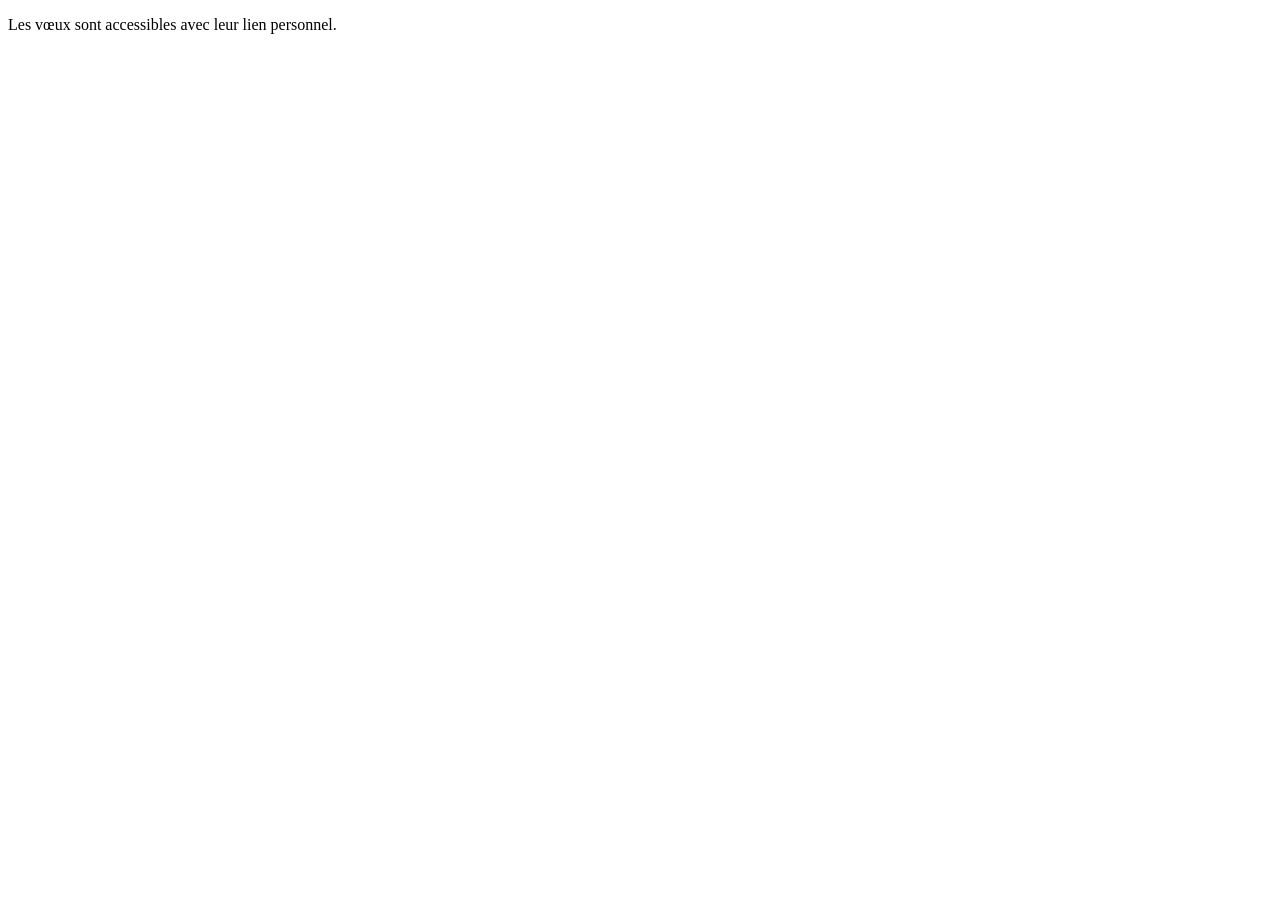
<file: index.html>
<!doctype html><html lang="fr"><head><meta charset="utf-8"><meta name="viewport" content="width=device-width, initial-scale=1"><title>Vœux</title></head><body><p>Les vœux sont accessibles avec leur lien personnel.</p></body></html>
</file>
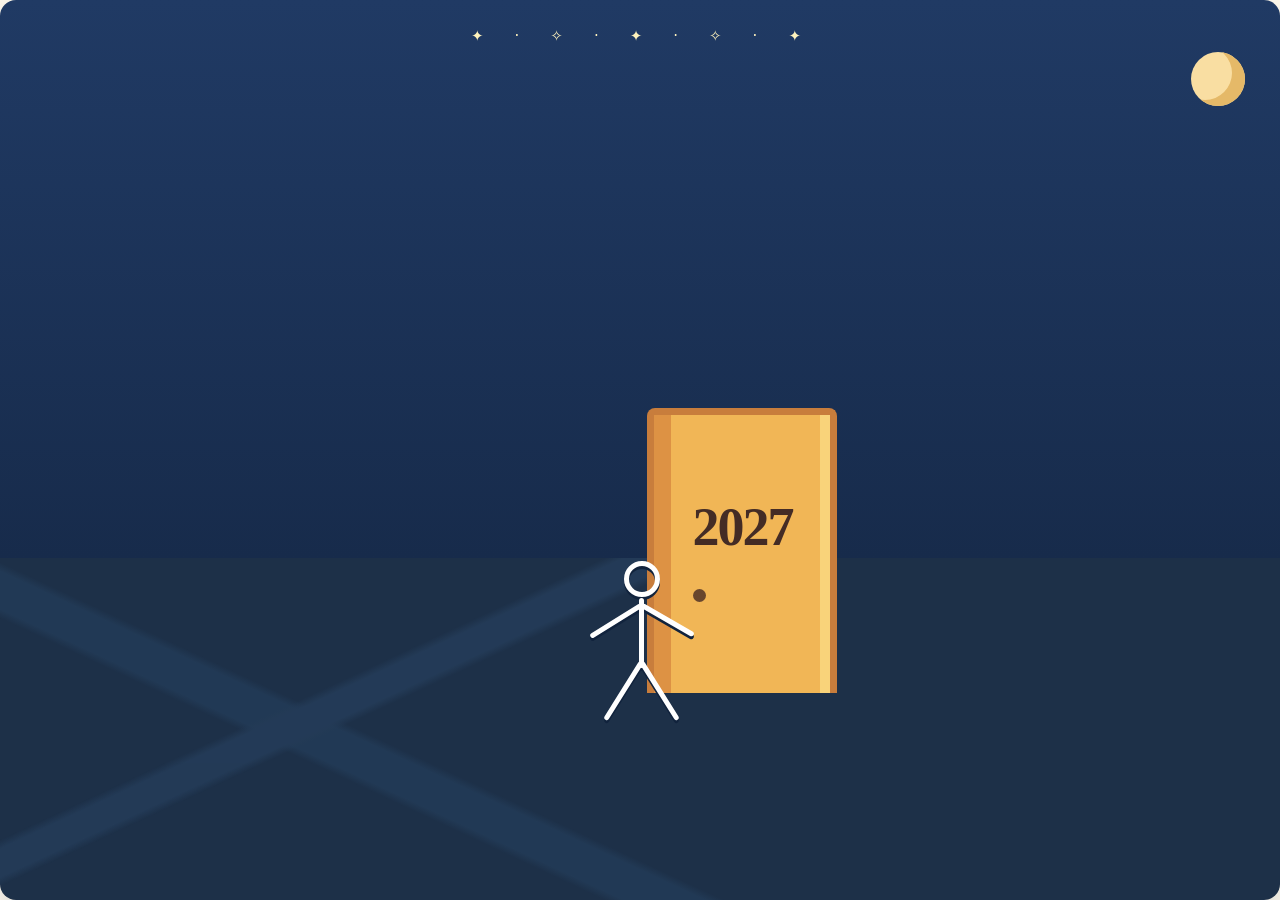
<file: voeux/1bdba9cc-68ab-4219-bf6f-fc5381c890ac.html>
<!doctype html>
<html lang="fr"><head><meta charset="UTF-8"><meta name="viewport" content="width=device-width, initial-scale=1.0"><title>La porte du Nouvel An</title><style>:root{--ink:#17233a;--night:#17233a;--paper:#fcf7eb;--gold:#f5b940;--mint:#73d0bd;--line:#d9d5ca}*{box-sizing:border-box}body{margin:0;background:var(--paper);color:var(--ink);font:15px/1.45 Inter,system-ui,sans-serif}.app-shell{display:grid;grid-template-columns:310px 1fr;min-height:100vh}.studio{display:flex;flex-direction:column;padding:28px 20px;background:var(--night);color:#fff}.brand{display:flex;gap:12px;margin-bottom:42px}.spark{color:var(--gold);font-size:26px}.brand p,.eyebrow{margin:0 0 4px;font-size:10px;font-weight:800;letter-spacing:.14em}.brand p,.privacy-note{color:#aebbd2}.brand h1{margin:0;font:700 25px/1.03 Georgia,serif}.library-head,.topbar,.preview-head{display:flex;justify-content:space-between;align-items:center}.library-head h2{margin:0;font-size:13px}.icon-button{width:30px;height:30px;border:0;border-radius:50%;background:var(--gold);font-size:22px;cursor:pointer}.animation-list{display:flex;flex-direction:column;gap:6px;min-height:100px;margin:14px 0}.animation-item{padding:10px;border:1px solid transparent;border-radius:8px;background:transparent;color:#fff;text-align:left;cursor:pointer}.animation-item:hover,.animation-item.active{border-color:#405274;background:#263553}.item-name,.item-detail{display:block}.item-name{font-weight:700}.item-detail{color:#b8c2d4;font-size:12px}.library-actions{display:grid;gap:8px;margin-top:auto}.secondary,.danger{padding:9px 11px;border:1px solid var(--line);border-radius:7px;background:#fff;color:var(--ink);font:inherit;font-weight:700;cursor:pointer}.studio .secondary{border-color:#52627e;background:transparent;color:#fff;text-align:center}.import-label input{display:none}.privacy-note{margin:16px 2px 0;font-size:11px}.topbar{padding:28px 42px 20px;border-bottom:1px solid var(--line)}.topbar h2{margin:0;font:700 29px/1 Georgia,serif}.eyebrow{color:#7d766b}.top-actions{display:flex;gap:14px;align-items:center}.top-actions span{color:#667085;font-size:12px}.danger{border-color:#efb2aa;background:#fff4f2;color:#ad382e}.content-grid{display:grid;grid-template-columns:minmax(280px,390px) minmax(450px,1fr);gap:28px;padding:30px 42px}.editor-card{display:flex;flex-direction:column;gap:15px}.editor-card label{font-size:13px;font-weight:800}.editor-card small{color:#777;font-weight:500}input,textarea{display:block;width:100%;margin-top:6px;padding:9px 10px;border:1px solid var(--line);border-radius:7px;background:#fffdf8;color:var(--ink);font:inherit;resize:vertical}input:focus,textarea:focus{outline:2px solid #bce8de;border-color:var(--mint)}.generated-line{margin:0;padding:9px 10px;border-radius:7px;background:#e8f7f3;font-size:13px}.form-actions{display:flex;flex-wrap:wrap;gap:8px}.preview-panel{min-width:0}.preview-head{align-items:flex-end;margin-bottom:10px}.preview-head h2{margin:0;font:700 22px/1 Georgia,serif}.runtime{padding:4px 8px;border-radius:20px;background:#f4e5bd;font-size:11px}.stage{--door-center:58%;--knock-offset:161px;--center-knock-offset:112px;--person-scale:1;--question-position:calc(var(--door-center) - var(--knock-offset) - 60px);position:relative;min-height:540px;overflow:hidden;border-radius:16px;background:linear-gradient(#203a64 0%,#172b4b 62%,#1d3048 62%);box-shadow:0 13px 25px #182a4824;color:#fff}.stage:after{content:"";position:absolute;bottom:0;width:100%;height:38%;background:linear-gradient(155deg,transparent 30%,#284261 31%,#284261 34%,transparent 35%),linear-gradient(25deg,transparent 30%,#25405e 31%,#25405e 35%,transparent 36%);opacity:.6}.stars{position:absolute;top:26px;width:100%;color:#fff3bd;text-align:center;letter-spacing:8px}.moon{position:absolute;top:52px;right:35px;width:54px;height:54px;border-radius:50%;background:#f9dea2;box-shadow:inset -13px -6px #e5b968}.door{position:absolute;z-index:2;bottom:23%;left:var(--door-center);width:190px;height:285px;transform:translateX(-50%);border:7px solid #c87d3c;border-bottom:0;border-radius:8px 8px 0 0;background:#f1b656;box-shadow:inset 17px 0 #dd9244,inset -10px 0 #f9d37a}.door-year{position:absolute;top:85px;width:100%;color:#442c25;text-align:center;font:700 54px/1 Georgia,serif;letter-spacing:-2px}.door-knob{position:absolute;top:174px;left:39px;width:13px;height:13px;border-radius:50%;background:#68462d}.wire-person{position:absolute;z-index:4;bottom:17%;left:8%;width:120px;height:215px;transform-origin:bottom center;filter:drop-shadow(0 3px 0 #11233d)}.head{position:absolute;top:29px;left:43px;width:36px;height:36px;border:5px solid #fff;border-radius:50%}.body,.arm,.leg{position:absolute;width:5px;border-radius:5px;background:#fff;transform-origin:top}.body{top:66px;left:58px;height:70px}.arm{top:73px;height:60px}.arm-left{left:58px;transform:rotate(58deg)}.arm-right{left:58px;transform:rotate(-60deg)}.leg{top:130px;height:68px}.leg-left{left:58px;transform:rotate(26deg)}.leg-right{left:58px;transform:rotate(-27deg)}.sign{position:absolute;top:4px;left:3px;width:54px;height:54px;padding:0;border:4px solid #fff;border-radius:3px;background:#31547a;color:#fff;text-align:center;font:700 38px/47px Georgia,serif;transform:rotate(-7deg);opacity:0;cursor:pointer}.scene-intro .wire-person{animation:run-to-door 2.25s linear forwards,walk-bob .28125s ease-in-out 8 forwards}.scene-intro .leg-left{animation:running-leg .24s linear infinite alternate}.scene-intro .leg-right{animation:running-leg .24s linear infinite alternate-reverse}.scene-intro .arm-left{animation:running-arm .24s linear infinite alternate}.scene-intro .arm-right{animation:running-arm .24s linear infinite alternate-reverse}.scene-question .wire-person,.scene-answers .wire-person{left:var(--question-position);transform:scale(var(--person-scale))}.scene-question .arm-right,.scene-answers .arm-right{animation:arm-up .45s ease-out forwards}.scene-question .leg-left,.scene-answers .leg-left{transform:rotate(58deg)}.scene-question .leg-right,.scene-answers .leg-right{transform:rotate(-12deg)}.scene-question .sign{top:-50px;left:17px;width:205px;min-height:91px;height:auto;padding:10px 12px;opacity:1;transform:rotate(-2deg);font:700 16px/1.08 Georgia,serif;animation:sign-up .45s ease-out forwards}.scene-question .sign small{display:block;margin-top:6px;font:600 13px/1.15 Inter,system-ui,sans-serif}.scene-answers .sign{display:none}.scene-caption{position:absolute;z-index:8;right:8%;bottom:5%;left:8%;text-align:center;font:700 18px Georgia,serif}.answer-button{position:absolute;z-index:10;bottom:10%;left:50%;width:min(310px,80%);padding:15px 18px;transform:translateX(-50%);border:4px solid #fff;border-radius:5px;background:#31547a;color:#fff;box-shadow:0 5px 0 #182b4a;font:700 17px/1.2 Georgia,serif;cursor:pointer}.answer-button:hover{filter:brightness(1.1)}.success{position:absolute;z-index:10;top:22%;left:50%;width:90%;transform:translateX(-50%);color:#fff3bd;text-align:center;font:700 22px/1.2 Georgia,serif}.preview-help{margin:10px 0;color:#6f6b64;font-size:12px}@keyframes run-to-door{from{left:8%}to{left:calc(var(--door-center) - var(--knock-offset))}}@keyframes walk-bob{0%,100%{translate:0 0}50%{translate:0 -5px}}@keyframes running-leg{to{transform:rotate(-32deg)}}@keyframes running-arm{to{transform:rotate(-82deg)}}@keyframes step-aside{from{transform:translateX(0)}to{transform:translateX(-18px)}}@keyframes arm-up{from{transform:rotate(-60deg)}to{transform:rotate(-145deg)}}@keyframes sign-up{from{transform:translateY(50px) rotate(-7deg)}to{transform:translateY(0) rotate(-2deg)}}@media(max-width:980px){.app-shell{grid-template-columns:1fr}.studio{min-height:auto}.animation-list{max-height:180px;overflow:auto}.library-actions{margin-top:10px}.content-grid{grid-template-columns:1fr}.topbar,.content-grid{padding-right:24px;padding-left:24px}}@media(max-width:580px){.topbar{align-items:flex-start;gap:14px}.top-actions{flex-direction:column;align-items:flex-end}.stage{--door-center:63%;--knock-offset:138px;--center-knock-offset:104px;--person-scale:.85;min-height:470px}.door{transform:translateX(-50%) scale(.84);transform-origin:bottom}.wire-person{left:10%;transform:scale(.85);transform-origin:bottom}}
:is(select){display:block;width:100%;margin-top:6px;padding:9px 10px;border:1px solid var(--line);border-radius:7px;background:#fffdf8;color:var(--ink);font:inherit}.answer-library{padding:10px;border:1px solid var(--line);border-radius:7px}.answer-library summary{font-weight:800;cursor:pointer}.answer-library label{display:block;margin-top:10px}.answer-library>small{display:block;margin-top:6px;color:#777;font-size:12px}
.library-actions details { display: grid; padding: 8px; border: 1px solid #52627e; border-radius: 7px; }
.library-actions details summary { cursor: pointer; font-weight: 700; }
.library-actions details .secondary { display: block; width: 100%; margin-top: 8px; }
.studio a { color: #c6f4e9; }
#github-dialog { max-width: 480px; padding: 24px; border: 0; border-radius: 12px; color: #17233a; }
#github-dialog::backdrop { background: #17233a99; }
#github-dialog .form-actions { margin-top: 20px; }


      .scene-toss .wire-person { left:33%; animation: pick-up .56s ease-in-out forwards; }
      .scene-toss .sign { top:-50px; left:17px; width:205px; min-height:91px; height:auto; padding:10px 12px; opacity:1; animation: toss-sign .56s ease-in forwards; font:700 16px/1.08 Georgia,serif; }
      @keyframes toss-sign { to { transform:translate(310px,-125px) rotate(36deg); opacity:0; } }
      @keyframes pick-up { 50% { transform:translateY(18px) rotate(13deg); } 100% { transform:translateY(0); } }
    

      .scene-wrong .wire-person { left:var(--question-position); animation: sit-and-cry .45s ease-out forwards; }
      .scene-wrong .wire-person::after { content:"💧"; position:absolute; top:58px; left:82px; font-size:20px; animation: tears .8s ease-in-out infinite; }
      .scene-wrong .answer-button { animation: toss-answer .55s ease-in forwards; pointer-events:none; }
      .scene-wrong .sign { display:none; }
      @keyframes toss-answer { to { transform:translate(340px,-155px) rotate(40deg); opacity:0; } }
      @keyframes sit-and-cry { to { transform:translate(-18px,48px) rotate(72deg); } }
      @keyframes tears { 50% { transform:translateY(12px); opacity:.35; } }
    

      .scene-question .sign { top:auto; bottom:191px; }
      .scene-answers .sign { display:block; top:auto; bottom:191px; left:17px; width:205px; min-height:91px; height:auto; padding:10px 12px; opacity:1; transform:rotate(-2deg); font:700 16px/1.08 Georgia,serif; animation:sign-up .35s ease-out forwards; }
      .scene-question.scene-lower-sign .sign { visibility:hidden; }
      .scene-question.scene-lower-sign .arm-right { animation:lower-sign-arm .45s ease-in-out forwards; }
      .scene-answers .arm-right { animation:raise-sign-arm .45s ease-out forwards; }
      @keyframes lower-sign-arm { from { transform:rotate(-145deg); } to { transform:rotate(-45deg); } }
      @keyframes raise-sign-arm { from { transform:rotate(-45deg); } to { transform:rotate(-145deg); } }
      .scene-wrong .sign { display:block; top:-50px; left:17px; width:205px; min-height:91px; height:auto; padding:10px 12px; opacity:1; animation:toss-sign .56s ease-in forwards; font:700 16px/1.08 Georgia,serif; }
    

      .scene-restart .wire-person { left:var(--question-position); animation:run-away 1.1s ease-in forwards; }
      .scene-restart .sign { opacity:0; }
      @keyframes run-away { to { transform:translateX(-430px) rotate(-8deg); } }
    

      .scene-intro .arm-left { animation: swing-arm-left .28125s ease-in-out 8 alternate forwards; }
      .scene-intro .arm-right { animation: swing-arm-right .28125s ease-in-out 8 alternate forwards; }
      .scene-intro .leg-left { animation: swing-leg-left .28125s ease-in-out 8 alternate forwards; }
      .scene-intro .leg-right { animation: swing-leg-right .28125s ease-in-out 8 alternate forwards; }
      @keyframes swing-arm-left { from { transform:rotate(58deg); } to { transform:rotate(-42deg); } }
      @keyframes swing-arm-right { from { transform:rotate(-60deg); } to { transform:rotate(40deg); } }
      @keyframes swing-leg-left { from { transform:rotate(32deg); } to { transform:rotate(-32deg); } }
      @keyframes swing-leg-right { from { transform:rotate(-32deg); } to { transform:rotate(32deg); } }
    

      .scene-retreat .wire-person { left:var(--question-position); transform:scale(var(--person-scale)); animation:step-back .84s linear forwards, walk-bob .28s ease-in-out 3; }
      .scene-retreat .leg-left { animation:swing-leg-left .28s ease-in-out 3 alternate forwards; }
      .scene-retreat .leg-right { animation:swing-leg-right .28s ease-in-out 3 alternate forwards; }
      .scene-retreat .arm-left { animation:swing-arm-left .28s ease-in-out 3 alternate forwards; }
      .scene-retreat .arm-right { animation:swing-arm-right .28s ease-in-out 3 alternate forwards; }
      @keyframes step-back { from { left:calc(var(--door-center) - var(--knock-offset)); } to { left:var(--question-position); } }
      .scene-knock .wire-person { left:calc(var(--door-center) - var(--knock-offset)); animation: stand-at-door .18s ease-out forwards; }
      .scene-knock .arm-right { height:60px; animation: knock-against-door .18s ease-in-out 9 alternate; }
      .scene-knock .arm-left { transform:rotate(55deg); }
      .scene-knock .leg-left { transform:rotate(40deg); }
      .scene-knock .leg-right { transform:rotate(-15deg); }
      @keyframes stand-at-door { to { transform:scale(var(--person-scale)); } }
      @keyframes knock-against-door { from { transform:rotate(-82deg); } to { transform:rotate(-88deg); } }
    

      .stage { border:none !important; outline:none !important; }
      .head::before,.head::after { content:""; position:absolute; top:9px; width:4px; height:4px; border-radius:50%; background:#fff; }
      .head::before { left:5px; }
      .head::after { right:5px; }
      .scene-intro .head::before,.scene-intro .head::after,
      .scene-retreat .head::before,.scene-retreat .head::after,
      .scene-walking .head::before,.scene-walking .head::after,
      .scene-restart .head::before,.scene-restart .head::after { visibility:hidden; }
      .scene-success.scene-sunrise .head::before,.scene-success.scene-sunrise .head::after { animation:eyes-during-opening 6.5s steps(1,end) forwards; }
      @keyframes eyes-during-opening { 0% { visibility:hidden; } 61.54% { visibility:visible; } 73.85% { visibility:hidden; } 100% { visibility:visible; } }
      .door-reveal { display:none; }
      .scene-success { background:linear-gradient(#172b4b 0%,#203a64 62%,#1d3048 62%); }
      .scene-success::after { display:none; }
      .scene-success.scene-sunrise .stars,.scene-success.scene-sunrise .moon { display:none; }
      .door { overflow:visible; background:transparent; box-shadow:none; }
      .door-panel { position:absolute; inset:0; background:#f1b656; box-shadow:inset 17px 0 #dd9244,inset -10px 0 #f9d37a; transform-origin:right center; }
      .scene-success.scene-sunrise .door-panel { animation:open-door 4.8s ease-in-out forwards; }
      .scene-success .door-reveal { display:block; position:absolute; z-index:1; inset:0; overflow:hidden; background:linear-gradient(#72c8f3 0%,#bfeafb 35%,#fffdf7 51%,#5aa4ca 52%,#28789f 75%,#e3bd72 76%); opacity:0; }
      .scene-success .door-reveal::before { content:""; position:absolute; z-index:1; right:-12%; bottom:-8%; width:125%; height:30%; background:radial-gradient(ellipse at 48% 5%,#f6dfa0 0 8%,transparent 9%),linear-gradient(172deg,transparent 0 36%,#ebcd83 37% 100%); }
      .scene-success .sun { position:absolute; z-index:1; left:16.67%; bottom:48%; width:45px; height:45px; border-radius:50%; background:#ffdc00; box-shadow:0 0 30px #ffe630,0 0 65px #fff0a6; transform:translate(-50%,48px); }
      .scene-success.scene-sunrise .sun { animation:sunrise 20.7s ease-out forwards; }
      .scene-success.scene-sunrise .door-reveal { animation:landscape-appears 20.7s ease-out forwards; }
      .sun-cloud-track { display:none; }
      .scene-success.scene-sunrise .sun-cloud-track { display:block; position:absolute; z-index:2; inset:0; pointer-events:none; animation:cloud-sunrise 20.7s ease-out forwards; }
      .sun-cloud { position:absolute; left:calc(16.67% + 60px); bottom:calc(48% + 18px); width:56px; height:9px; border-radius:50%; background:linear-gradient(90deg,transparent,#fff 25% 75%,transparent); box-shadow:0 3px 4px #68717a80; opacity:0; }
      .scene-success.scene-message-changed .sun-cloud { animation:cloud-passes 5.75s linear 4.6s forwards; }
      .scene-success .sea { position:absolute; z-index:2; bottom:24%; width:100%; height:24%; background:linear-gradient(#f9ffff 0 2px,#69b8da 3px,#28789f 100%); opacity:.82; }
      .trash-bag { display:none; }
      .scene-success.scene-sunrise .trash-bag { display:flex; position:absolute; z-index:1; left:-170px; bottom:25%; width:145px; height:98px; align-items:center; justify-content:center; padding:15px 12px 10px; border-radius:48% 46% 42% 44%; background:linear-gradient(135deg,#24272b,#020303 68%); box-shadow:inset 14px 8px 18px #555a60,4px 7px 8px #143e59aa; color:#fff; font:700 15px/1.05 Georgia,serif; text-align:center; transform:rotate(-8deg); animation:trash-crosses-sea 20.7s linear forwards; }
      .scene-success.scene-sunrise .trash-bag::before { content:""; position:absolute; top:-16px; left:53px; width:35px; height:23px; border-radius:50% 50% 20% 20%; background:#111315; transform:rotate(8deg); }
      .caravel { display:none; }
      .scene-success.scene-sunrise .caravel { display:block; position:absolute; z-index:1; left:calc(100% + 25px); bottom:31%; width:180px; height:125px; animation:caravel-arrives 19.625s ease-out forwards; }
      .caravel-side { z-index:0; }
      .caravel-side::before { content:""; position:absolute; z-index:0; bottom:0; left:10px; width:160px; height:38px; border-radius:0 0 50% 50%; background:linear-gradient(#8b4e2c,#492719); box-shadow:inset 0 -10px #2d1711,0 7px 7px #143e5988; }
      .caravel-year { position:absolute; z-index:5; bottom:8px; left:10px; width:160px; color:#fff4d0; text-align:center; font:700 21px/1 Georgia,serif; letter-spacing:1px; text-shadow:1px 1px 2px #2d1711; }
      .caravel-turn { position:absolute; inset:0; transform-style:preserve-3d; animation:caravel-turn-away 19.625s ease-in-out forwards; }
      .caravel-side,.caravel-stern { position:absolute; inset:0; backface-visibility:hidden; }
      .caravel-stern { transform:rotateY(90deg); }
      .caravel-stern::before { content:""; position:absolute; bottom:0; left:47px; width:86px; height:39px; border-radius:0 0 35% 35%; background:linear-gradient(#8b4e2c,#492719); box-shadow:inset 0 -10px #2d1711,0 7px 7px #143e5988; }
      .caravel-stern::after { content:"2027"; position:absolute; z-index:3; bottom:8px; left:66px; color:#f7e6b9; font:700 17px/1 Georgia,serif; text-shadow:1px 1px #2d1711; }
      .caravel-stern .caravel-sail { left:56px; width:68px; clip-path:polygon(50% 0,100% 100%,0 100%); }
      @keyframes caravel-turn-away { 0%,56.0475% { transform:rotateY(0deg); } 80%,100% { transform:rotateY(-90deg); } }
      .caravel-mast { position:absolute; z-index:2; bottom:30px; left:87px; width:6px; height:102px; background:#57321e; }
      .caravel-sail { position:absolute; z-index:1; bottom:49px; width:70px; height:78px; background:#f5e6bd; box-shadow:inset -8px 0 #d3b77f; }
      .caravel-sail.left { left:18px; clip-path:polygon(100% 0,100% 100%,0 100%); }
      .caravel-sail.right { left:93px; clip-path:polygon(0 0,100% 100%,0 100%); }
      .caravel-flag { position:absolute; z-index:3; bottom:125px; left:90px; width:34px; height:20px; background:#ba463b; clip-path:polygon(0 0,100% 25%,0 100%); }
      .new-year-message { display:none; }
      .scene-success.scene-sunrise .new-year-message { display:block; position:absolute; z-index:7; top:calc(77% - 285px); left:58%; width:270px; max-height:0; overflow:hidden; padding:0 18px; transform:translate(-50%,-45px); border-radius:2px; background:#fff7df; box-shadow:0 5px 12px #17233a88; color:#4c3126; font:700 19px/1.22 Georgia,serif; text-align:center; animation:unroll-new-year-message 2.4s ease-out 6s forwards; }
      .scene-success.scene-sunrise .new-year-message::before { content:""; display:block; height:9px; margin:0 -18px 10px; background:#d6a653; }
      .scene-success.scene-message-rolling .new-year-message { animation:roll-up-new-year-message 1.15s ease-in forwards; }
      .scene-success.scene-message-changed .new-year-message { animation:unroll-new-year-message 1.15s ease-out forwards; }
      .scene-success.scene-message-final-rolling .new-year-message { animation:roll-up-new-year-message 1.15s ease-in forwards; }
      .scene-success.scene-message-final .new-year-message { animation:unroll-new-year-message 1.15s ease-out forwards; }
      .message-after,.message-final { display:none; }
      .scene-success.scene-message-changed .message-before { display:none; }
      .scene-success.scene-message-changed .message-after { display:block; }
      .scene-success.scene-message-final .message-after { display:none; }
      .scene-success.scene-message-final .message-final { display:block; }
      .scene-success.scene-boat-departing:not(.scene-message-final) .head::before,
      .scene-success.scene-boat-departing:not(.scene-message-final) .head::after { animation:none; visibility:hidden; }
      .scene-success.scene-message-final .head::before,
      .scene-success.scene-message-final .head::after { animation:none; visibility:visible; }
      .scene-success .wire-person { z-index:6; bottom:17%; }
      .scene-success.scene-walking .wire-person { left:var(--question-position); animation:walk-to-door 2.6s linear forwards, walk-bob .52s ease-in-out 5; }
      .scene-success.scene-walking .leg-left { animation:walk-leg-left .52s ease-in-out 5 alternate; }
      .scene-success.scene-walking .leg-right { animation:walk-leg-right .52s ease-in-out 5 alternate; }
      .scene-success.scene-walking .arm-left { animation:walk-arm-left .52s ease-in-out 5 alternate; }
      .scene-success.scene-walking .arm-right { animation:walk-arm-right .52s ease-in-out 5 alternate; }
      .scene-success.scene-final-knock .wire-person { left:calc(var(--door-center) - var(--knock-offset)); transform:scale(var(--person-scale)); }
      .scene-success.scene-final-knock .arm-right { height:60px; animation:knock-against-door .18s ease-in-out 9 alternate; }
      .scene-success.scene-final-knock .arm-left { transform:rotate(55deg); }
      .scene-success.scene-final-knock .leg-left { transform:rotate(40deg); }
      .scene-success.scene-final-knock .leg-right { transform:rotate(-15deg); }
      .scene-success.scene-sunrise .wire-person { left:calc(var(--door-center) - var(--knock-offset)); transform:scale(var(--person-scale)); animation:move-aside-for-caravel 6.5s ease-out forwards; }
      .scene-success.scene-sunrise .leg-left { animation:return-leg-left .5s ease-in-out 8 alternate, return-leg-left .425s ease-in-out 4.8s 4 alternate; }
      .scene-success.scene-sunrise .leg-right { animation:return-leg-right .5s ease-in-out 8 alternate, return-leg-right .425s ease-in-out 4.8s 4 alternate; }
      .scene-success.scene-sunrise .arm-left { animation:caravel-gestures 19.625s ease-in-out forwards; }
      .scene-success.scene-sunrise .arm-right { animation:fold-right-arm 6.5s ease-in-out forwards; }
      .scene-success.scene-message-final .arm-right { animation:raise-final-arm .805s ease-in-out forwards; }
      .scene-success .sign { display:none; }
      .scene-success .success { top:7%; animation:fade-in 1.2s ease-out forwards; }
      @keyframes open-door { to { transform:perspective(500px) rotateY(102deg); } }
      @keyframes fold-right-arm { 0% { transform:rotate(-60deg); } 5%,73.85% { transform:rotate(-12deg); } 81%,100% { transform:rotate(-60deg); } }
      @keyframes raise-final-arm { from { transform:rotate(-60deg); } to { transform:rotate(-145deg); } }
      @keyframes caravel-arrives { 0% { left:calc(100% + 25px); bottom:31%; opacity:1; transform:translateY(0) rotate(-1deg) scale(1); } 15.2675% { transform:translateY(-5px) rotate(1deg) scale(1); } 28.0204% { transform:translateY(3px) rotate(-1deg) scale(1); } 30.571% { left:calc(58% - 90px); bottom:31%; transform:translateY(0) rotate(0) scale(1); } 56.0475% { left:calc(58% - 90px); bottom:31%; opacity:1; transform:translateY(0) rotate(0) scale(1); } 100% { left:-220px; bottom:42%; opacity:0; transform:translateY(0) rotate(-5deg) scale(.16); } }
      @keyframes unroll-new-year-message { 0% { max-height:0; padding-top:0; padding-bottom:0; transform:translate(-50%,-45px); } 28% { transform:translate(-50%,0); } 100% { max-height:130px; padding-top:14px; padding-bottom:16px; transform:translate(-50%,0); } }
      @keyframes roll-up-new-year-message { 0% { max-height:130px; padding-top:14px; padding-bottom:16px; transform:translate(-50%,0); } 72% { transform:translate(-50%,0); } 100% { max-height:0; padding-top:0; padding-bottom:0; transform:translate(-50%,-45px); } }
      @keyframes move-aside-for-caravel {
        0% { left:calc(var(--door-center) - var(--knock-offset)); transform:scale(var(--person-scale)); }
        18.46% { transform:translate(-34%,-5px); }
        36.92% { transform:translate(-18%,0); }
        61.54%,73.85% { left:72%; transform:translate(-50%,35px); }
        100% { left:calc(var(--door-center) + 50px); transform:translate(-50%,35px) scale(var(--person-scale)); }
      }
      @keyframes caravel-gestures {
        0%,16.31% { transform:rotate(58deg); }
        17.85%,42.8% { transform:rotate(12deg); }
        45%,50%,55% { transform:rotate(100deg); }
        47.5%,52.5%,56% { transform:rotate(58deg); }
        58%,62%,66%,70%,74%,78%,82%,86%,90%,94% { transform:rotate(145deg); }
        60%,64%,68%,72%,76%,80%,84%,88%,92%,96% { transform:rotate(157deg); }
        100% { transform:rotate(145deg); }
      }
      @keyframes walk-to-door { from { left:var(--question-position); transform:scale(var(--person-scale)); } to { left:calc(var(--door-center) - var(--knock-offset)); transform:scale(var(--person-scale)); } }
      @keyframes walk-leg-left { from { transform:rotate(32deg); } to { transform:rotate(-32deg); } }
      @keyframes walk-leg-right { from { transform:rotate(-32deg); } to { transform:rotate(32deg); } }
      @keyframes return-leg-left { from { transform:rotate(26deg); } to { transform:rotate(-28deg); } }
      @keyframes return-leg-right { from { transform:rotate(-27deg); } to { transform:rotate(28deg); } }
      @keyframes walk-arm-left { from { transform:rotate(58deg); } to { transform:rotate(-42deg); } }
      @keyframes walk-arm-right { from { transform:rotate(-60deg); } to { transform:rotate(40deg); } }
      @keyframes sunrise { to { transform:translate(-50%,-115px); } }
      @keyframes cloud-sunrise { from { transform:translateY(48px); } to { transform:translateY(-115px); } }
      @keyframes cloud-passes { 0% { left:calc(16.67% + 60px); opacity:1; } 95% { opacity:1; } 100% { left:-60px; opacity:0; } }
      @keyframes landscape-appears { from { opacity:0; filter:saturate(.75) brightness(.32); } to { opacity:1; filter:saturate(.85) brightness(1.15); } }
      @keyframes trash-crosses-sea { 0% { left:-170px; bottom:25%; opacity:0; transform:rotate(8deg) scale(1); } 5% { opacity:1; } 50% { transform:rotate(-5deg) scale(1); } 96% { opacity:1; transform:rotate(7deg) scale(.135); } 100% { left:calc(100% + 165px); bottom:45%; opacity:0; transform:rotate(7deg) scale(.125); } }
      @keyframes fade-in { from { opacity:0; } to { opacity:1; } }
    

      .scene-wrong .wire-person { animation:sit-and-fade 4s ease-in forwards; }
      @keyframes sit-and-fade { 0% { opacity:1; transform:translate(0,0); } 15% { transform:translate(-18px,48px) rotate(72deg); } 72% { opacity:1; transform:translate(-18px,48px) rotate(72deg); } 100% { opacity:0; transform:translate(-18px,48px) rotate(72deg); } }
    

      /* Les mêmes textes et animations sont utilisés dans les deux orientations. */
      @media all {
        .stage { container-type:size; height:540px; }
        .scene-question .wire-person, .scene-answers .wire-person, .scene-wrong .wire-person { filter:none; }
        .scene-question .door-knob, .scene-answers .door-knob, .scene-wrong .door-knob { visibility:hidden; }
        .scene-question .sign, .scene-answers .sign, .scene-wrong .sign {
          top:auto; bottom:6cqh;
          left:calc(var(--knock-offset) + 60px - 88px);
          width:176px; height:135px; min-height:0; padding:2px 3px;
          border:0; border-radius:0; background:transparent; box-shadow:none;
          color:#442c25; font:400 21px/1.08 "Bradley Hand", "Segoe Print", "Comic Sans MS", cursive;
          overflow-wrap:anywhere; transform:none; animation:none;
        }
        .scene-wrong .sign { opacity:0; }
        .scene-success.scene-sunrise .new-year-message {
          top:auto; bottom:24%; left:0; right:calc(42% - 95px + 8ch); width:auto;
          max-height:24cqh; padding:0 12px 0 4px; transform:none; opacity:0;
          border-radius:0; background:transparent; box-shadow:none;
          color:#fff; font:400 clamp(22px, 4.8cqw, 41px)/1.18 "Bradley Hand", "Segoe Print", "Comic Sans MS", cursive;
          text-align:right; white-space:normal; text-shadow:none; animation:water-message-appears 2.4s ease-out 6s forwards;
        }
        .scene-success.scene-sunrise:not(.scene-message-changed) .new-year-message { transform:none; }
        .scene-success.scene-sunrise:not(.scene-message-changed) .message-before { display:block; font-size:.9em; line-height:1.05; }
        .scene-success.scene-message-changed .new-year-message,
        .scene-success.scene-message-final-rolling .new-year-message,
        .scene-success.scene-message-final .new-year-message { top:calc(52% + 6px); bottom:auto; }
        .scene-success.scene-message-final .new-year-message {
          top:58%; right:calc(42% - 25px); bottom:auto; left:auto;
          width:max-content; max-width:60%; transform:translateY(-50%); text-align:right;
        }
        .scene-success.scene-sunrise .new-year-message::before { display:none; }
        .scene-success.scene-message-rolling .new-year-message { animation:water-message-disappears 1.15s ease-in forwards; }
        .scene-success.scene-message-changed .new-year-message { animation:water-message-appears 1.15s ease-out forwards; }
        .scene-success.scene-message-final-rolling .new-year-message { animation:water-message-disappears 1.15s ease-in forwards; }
        .scene-success.scene-message-final .new-year-message { animation:water-message-appears 1.15s ease-out forwards; }
        @keyframes water-message-appears { from { opacity:0; } to { opacity:1; } }
        @keyframes water-message-disappears { from { opacity:1; } to { opacity:0; } }
      }
      @media (max-width:580px) {
        .stage { height:470px; }
        .scene-success.scene-sunrise .new-year-message { right:calc(37% - 80px + 8ch); }
        .scene-success.scene-message-final .new-year-message { top:60%; right:calc(37% - 25px); }
        .scene-question .sign, .scene-answers .sign, .scene-wrong .sign {
          left:calc((var(--knock-offset) + 60px - 80px) / .85);
          bottom:calc(6cqh / .85); width:176px; height:140px;
        }
      }
    
@media (orientation: portrait) and (max-width:580px) {
  .scene-success.scene-sunrise .new-year-message { left:3%; right:22%; font-size:clamp(16px, 5cqw, 26px); }
  .scene-success.scene-sunrise:not(.scene-message-changed) .new-year-message { transform:translateX(4ch); }
  .scene-success.scene-message-final .new-year-message { top:calc(83% - 100px); left:auto; right:calc(37% - 25px); }
}
@media (orientation: landscape) and (max-height:500px) {
  .scene-success.scene-sunrise .new-year-message { left:3%; right:22%; max-height:30cqh; font-size:clamp(16px, 4cqh, 22px); }
  .scene-success.scene-sunrise:not(.scene-message-changed) .new-year-message { transform:translateX(4ch); }
  .scene-success.scene-message-final .new-year-message { left:auto; right:calc(42% - 25px); }
}
.scene-success.scene-sunrise:not(.scene-message-changed) .new-year-message { left:3%; right:calc(100% - var(--door-center) - 48px + 1ch); padding-right:0; transform:none; text-align:right; }
body { margin: 0; } .stage { width: 100%; min-height: 100vh; min-height: 100svh; } @media (orientation: landscape) { .stage { height:100vh; height:100svh; } }</style></head><body><div id="stage" class="stage scene-intro" tabindex="0" aria-label="Aperçu de l'animation. Cliquez sur la question lorsqu'elle apparaît.">
              <div class="stars" aria-hidden="true">✦　·　✧　·　✦　·　✧　·　✦</div>
              <div class="moon" aria-hidden="true"></div>
              <div class="door-reveal" aria-hidden="true"><div class="sun"></div><div class="sun-cloud-track"><div class="sun-cloud"></div></div><div class="sea"></div></div>
              <div class="trash-bag" aria-hidden="true">Tes embrouilles<br>2026</div>
              <div class="caravel" aria-hidden="true"><div class="caravel-turn"><div class="caravel-side"><span class="caravel-year">2027</span><div class="caravel-mast"></div><div class="caravel-sail left"></div><div class="caravel-sail right"></div><div class="caravel-flag"></div></div><div class="caravel-stern"><div class="caravel-mast"></div><div class="caravel-sail"></div><div class="caravel-flag"></div></div></div></div>
              <div class="door" aria-label="Porte de l'année 2027"><div class="door-panel"><div class="door-year"><span class="year-left">20</span><span class="year-right">27</span></div><div class="door-knob"></div></div></div>
              <div class="new-year-message"><span class="message-before">Embarque vers une bonne et heureuse nouvelle année</span><span class="message-after">Vogue vers un horizon dégagé</span><span class="message-final">À l’an prochain !</span></div>
              <div id="wire-person" class="wire-person"><div class="head"></div><div class="body"></div><div class="arm arm-left"></div><div class="arm arm-right"></div><div class="leg leg-left"></div><div class="leg leg-right"></div><button id="sign" class="sign" type="button" aria-live="polite">?</button></div>
              <p id="scene-caption" class="scene-caption" aria-live="polite"></p>
              <button id="answer-button" class="answer-button" type="button" hidden=""></button>
              <div id="success" class="success" hidden=""></div>
            </div><script>const DEFAULT_SILLY = ["Le canard qui t'enseignait le ski nautique ?","Un concours de chaussettes dépareillées ?","La fois où mon grille-pain t'a demandé un autographe ?","Une sieste héroïque dans un bac à glaçons ?","Notre rendez-vous secret avec trois pingouins ?","Le jour où ta plante verte a gagné au karaoké ?","Quand tu as publié : Le mystère du croissant disparu ?","Qund tu as voulu courir le  marathon en chaussures de ski ?","Comment j'ai apprécié ta recette de soupe au chocolat ?","Le pigeon qui connaissait nos prénoms ?","L'invasion des confettis dans le salon ?","Le cours de salsa avec une lampe torche ?"];
const item = {"id":"1bdba9cc-68ab-4219-bf6f-fc5381c890ac","firstName":"Essai","addressForm":"tu","correctAnswer":"Pas de souvenir en commun","sillyAnswers":["Le canard qui nous enseignait le ski nautique ?","Notre concours de chaussettes dépareillées ?","La fois où un grille-pain nous a demandé un autographe ?","Notre sieste imprévue dans un bac à glaçons ?","Notre rendez-vous secret avec trois pingouins ?","Le jour où notre plante verte a gagné au karaoké ?","La publication de notre livre \"Le mystère du croissant disparu\" ?","Le marathon que nous avons voulu faire en chaussures de ski ?","Comment a été apprécié ma recette de soupe au chocolat ?","Le pigeon qui connaissait nos prénoms ?","Nous avons adopté un kangourou avec garde alternée ?","Nous avons traversé la Manche en baignoire ?","Un raton laveur a sonné à la porte pour demander le code Wi-Fi ?","Nous voulions apprendre le japonais à une baguette de pain ?","Le jour où on a planté un réverbère pour récolter des lampadaires ?","Nous avons raté la navette pour notre pique-nique sur la lune ?"]};
const sharedSillyAnswers = item.sillyAnswers;
let currentRound = [], remainingSillyAnswers = [], signIndex = 0, timer, slowdownTimer;
const $ = id => document.getElementById(id);
function current(){ return item; }
function shuffle(items){ return [...items].sort(() => Math.random() - .5); }
function makeRound(){
  const item = current();
  const pool = sharedSillyAnswers.length >= 3 ? sharedSillyAnswers : [...sharedSillyAnswers, ...DEFAULT_SILLY];
  const nonsense = [];
  while (nonsense.length < 3) {
    if (!remainingSillyAnswers.length) remainingSillyAnswers = shuffle(pool);
    const different = remainingSillyAnswers.findIndex(answer => !nonsense.includes(answer));
    nonsense.push(remainingSillyAnswers.splice(different < 0 ? 0 : different, 1)[0]);
  }
  return [...nonsense, item.correctAnswer || "La bonne réponse !"];
}
function resetPreview(){ clearTimeout(timer); cancelAnimationFrame(slowdownTimer); signIndex = 0; remainingSillyAnswers = []; currentRound = makeRound(); const stage = $("stage"); stage.className = "stage scene-intro"; const sign = $("sign"); sign.textContent = "?"; sign.onclick = null; $("answer-button").hidden = true; $("success").hidden = true; $("scene-caption").textContent = ""; timer = setTimeout(showKnock, 2300); }
function showKnock(){ $("stage").className = "stage scene-knock"; timer = setTimeout(showRetreat, 1900); }
function showRetreat(){ $("stage").className = "stage scene-retreat"; timer = setTimeout(showIntroSign, 840); }
function fitSignText(){
  const sign = $("sign");
  sign.style.fontSize = "";
  if (!sign.clientHeight) return;
  let size = 21;
  while (sign.scrollHeight > sign.clientHeight && size > 11) sign.style.fontSize = `${--size}px`;
}
function showIntroSign(){ const sign = $("sign"); $("stage").className = "stage scene-question"; sign.textContent = "Il me faut le sésame !"; fitSignText(); sign.onclick = null; $("scene-caption").textContent = ""; timer = setTimeout(showQuestion, 5000); }
function showQuestion(){ clearTimeout(timer); const sign = $("sign"); $("stage").className = "stage scene-question"; sign.textContent = "Quel souvenir a-t-on en commun ?"; fitSignText(); sign.onclick = null; $("scene-caption").textContent = ""; timer = setTimeout(showPromptSign, 5000); }
function showPromptSign(){ clearTimeout(timer); const sign = $("sign"); $("stage").className = "stage scene-question"; sign.textContent = current().addressForm === "vous" ? "Cliquez sur cette porte si vous vous en souvenez" : "Clique sur cette porte si tu t’en souviens"; fitSignText(); sign.onclick = beginAnswers; $("scene-caption").textContent = ""; timer = setTimeout(beginAnswers, 5000); }
function beginAnswers(){ clearTimeout(timer); $("sign").onclick = null; $("stage").className = "stage scene-question scene-lower-sign"; timer = setTimeout(showNextSign, 450); }
function wrongAnswer(){ clearTimeout(timer); $("stage").className = "stage scene-wrong"; $("scene-caption").textContent = "Oh non…"; timer = setTimeout(resetPreview, 4000); }
function restartSequence(){ clearTimeout(timer); $("stage").className = "stage scene-restart"; $("scene-caption").textContent = ""; timer = setTimeout(resetPreview, 1100); }
function showNextSign(){ clearTimeout(timer); $("stage").className = "stage scene-answers"; const sign = $("sign"); $("answer-button").hidden = true; sign.textContent = currentRound[signIndex]; fitSignText(); sign.onclick = () => { clearTimeout(timer); if (signIndex === 3) success(); else wrongAnswer(); }; $("scene-caption").textContent = ""; timer = setTimeout(() => { signIndex = (signIndex + 1) % 4; if (signIndex === 0) currentRound = makeRound(); beginAnswers(); }, 5000); }
function success(){
  clearTimeout(timer);
  cancelAnimationFrame(slowdownTimer);
  $("stage").className = "stage scene-success scene-walking";
  $("answer-button").hidden = true; $("success").hidden = false; $("scene-caption").textContent = "";
  timer = setTimeout(() => {
    $("stage").className = "stage scene-success scene-final-knock";
    timer = setTimeout(() => {
      const stage = $("stage"), started = performance.now();
      stage.className = "stage scene-success scene-sunrise";
      const rollMessage = () => {
        stage.classList.add("scene-message-rolling");
        timer = setTimeout(() => {
          stage.classList.replace("scene-message-rolling", "scene-message-changed");
          timer = setTimeout(() => {
            stage.classList.add("scene-message-final-rolling");
            timer = setTimeout(() => stage.classList.replace("scene-message-final-rolling", "scene-message-final"), 1150);
          }, 10350);
        }, 1150);
      };
      timer = setTimeout(rollMessage, 13000);
      const watchBoat = () => {
        const active = stage.getAnimations({ subtree:true });
        const boat = active.find(animation => animation.animationName === "caravel-arrives");
        if (boat && boat.effect.getComputedTiming().progress >= 0.30571) {
          active.forEach(animation => { if (animation.playState === "running") animation.updatePlaybackRate(1 / 1.15); });
          const elapsed = performance.now() - started;
          clearTimeout(timer);
          timer = setTimeout(rollMessage, Math.max(0, (13000 - elapsed) * 1.15));
          const watchBoatDeparture = () => {
            const movingBoat = stage.getAnimations({ subtree:true }).find(animation => animation.animationName === "caravel-arrives");
            if (movingBoat && movingBoat.effect.getComputedTiming().progress >= 0.560475) stage.classList.add("scene-boat-departing");
            else slowdownTimer = requestAnimationFrame(watchBoatDeparture);
          };
          slowdownTimer = requestAnimationFrame(watchBoatDeparture);
        } else {
          slowdownTimer = requestAnimationFrame(watchBoat);
        }
      };
      slowdownTimer = requestAnimationFrame(watchBoat);
    }, 1620);
  }, 2600);
}
window.addEventListener("resize", fitSignText);
resetPreview();</script></body></html>
</file>
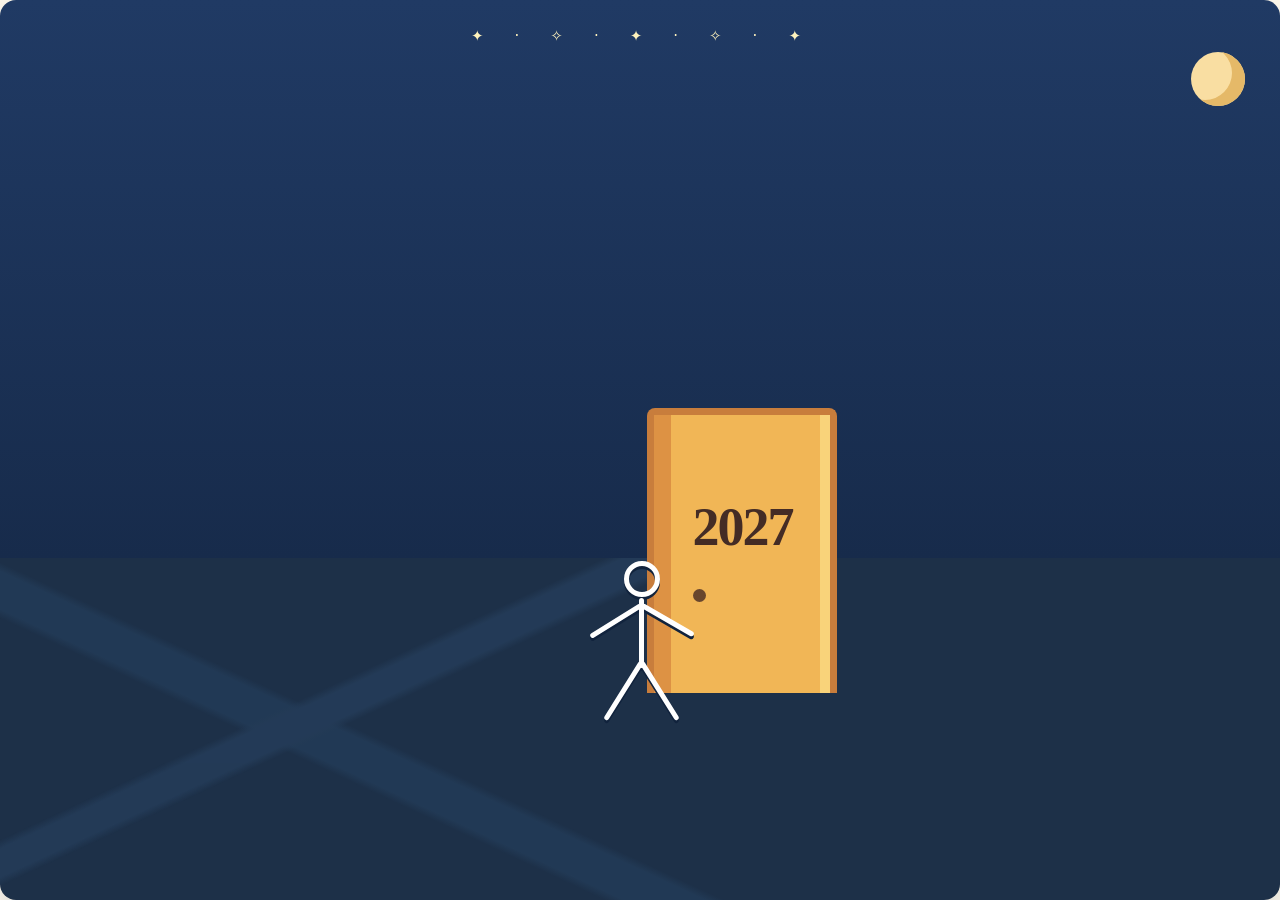
<file: voeux/c7a4e35d-b412-40e7-a809-8e8bbddc52dc.html>
<!doctype html>
<html lang="fr"><head><meta charset="UTF-8"><meta name="viewport" content="width=device-width, initial-scale=1.0"><title>La porte du Nouvel An</title><style>:root{--ink:#17233a;--night:#17233a;--paper:#fcf7eb;--gold:#f5b940;--mint:#73d0bd;--line:#d9d5ca}*{box-sizing:border-box}body{margin:0;background:var(--paper);color:var(--ink);font:15px/1.45 Inter,system-ui,sans-serif}.app-shell{display:grid;grid-template-columns:310px 1fr;min-height:100vh}.studio{display:flex;flex-direction:column;padding:28px 20px;background:var(--night);color:#fff}.brand{display:flex;gap:12px;margin-bottom:42px}.spark{color:var(--gold);font-size:26px}.brand p,.eyebrow{margin:0 0 4px;font-size:10px;font-weight:800;letter-spacing:.14em}.brand p,.privacy-note{color:#aebbd2}.brand h1{margin:0;font:700 25px/1.03 Georgia,serif}.library-head,.topbar,.preview-head{display:flex;justify-content:space-between;align-items:center}.library-head h2{margin:0;font-size:13px}.icon-button{width:30px;height:30px;border:0;border-radius:50%;background:var(--gold);font-size:22px;cursor:pointer}.animation-list{display:flex;flex-direction:column;gap:6px;min-height:100px;margin:14px 0}.animation-item{padding:10px;border:1px solid transparent;border-radius:8px;background:transparent;color:#fff;text-align:left;cursor:pointer}.animation-item:hover,.animation-item.active{border-color:#405274;background:#263553}.item-name,.item-detail{display:block}.item-name{font-weight:700}.item-detail{color:#b8c2d4;font-size:12px}.library-actions{display:grid;gap:8px;margin-top:auto}.secondary,.danger{padding:9px 11px;border:1px solid var(--line);border-radius:7px;background:#fff;color:var(--ink);font:inherit;font-weight:700;cursor:pointer}.studio .secondary{border-color:#52627e;background:transparent;color:#fff;text-align:center}.import-label input{display:none}.privacy-note{margin:16px 2px 0;font-size:11px}.topbar{padding:28px 42px 20px;border-bottom:1px solid var(--line)}.topbar h2{margin:0;font:700 29px/1 Georgia,serif}.eyebrow{color:#7d766b}.top-actions{display:flex;gap:14px;align-items:center}.top-actions span{color:#667085;font-size:12px}.danger{border-color:#efb2aa;background:#fff4f2;color:#ad382e}.content-grid{display:grid;grid-template-columns:minmax(280px,390px) minmax(450px,1fr);gap:28px;padding:30px 42px}.editor-card{display:flex;flex-direction:column;gap:15px}.editor-card label{font-size:13px;font-weight:800}.editor-card small{color:#777;font-weight:500}input,textarea{display:block;width:100%;margin-top:6px;padding:9px 10px;border:1px solid var(--line);border-radius:7px;background:#fffdf8;color:var(--ink);font:inherit;resize:vertical}input:focus,textarea:focus{outline:2px solid #bce8de;border-color:var(--mint)}.generated-line{margin:0;padding:9px 10px;border-radius:7px;background:#e8f7f3;font-size:13px}.form-actions{display:flex;flex-wrap:wrap;gap:8px}.preview-panel{min-width:0}.preview-head{align-items:flex-end;margin-bottom:10px}.preview-head h2{margin:0;font:700 22px/1 Georgia,serif}.runtime{padding:4px 8px;border-radius:20px;background:#f4e5bd;font-size:11px}.stage{--door-center:58%;--knock-offset:161px;--center-knock-offset:112px;--person-scale:1;--question-position:calc(var(--door-center) - var(--knock-offset) - 60px);position:relative;min-height:540px;overflow:hidden;border-radius:16px;background:linear-gradient(#203a64 0%,#172b4b 62%,#1d3048 62%);box-shadow:0 13px 25px #182a4824;color:#fff}.stage:after{content:"";position:absolute;bottom:0;width:100%;height:38%;background:linear-gradient(155deg,transparent 30%,#284261 31%,#284261 34%,transparent 35%),linear-gradient(25deg,transparent 30%,#25405e 31%,#25405e 35%,transparent 36%);opacity:.6}.stars{position:absolute;top:26px;width:100%;color:#fff3bd;text-align:center;letter-spacing:8px}.moon{position:absolute;top:52px;right:35px;width:54px;height:54px;border-radius:50%;background:#f9dea2;box-shadow:inset -13px -6px #e5b968}.door{position:absolute;z-index:2;bottom:23%;left:var(--door-center);width:190px;height:285px;transform:translateX(-50%);border:7px solid #c87d3c;border-bottom:0;border-radius:8px 8px 0 0;background:#f1b656;box-shadow:inset 17px 0 #dd9244,inset -10px 0 #f9d37a}.door-year{position:absolute;top:85px;width:100%;color:#442c25;text-align:center;font:700 54px/1 Georgia,serif;letter-spacing:-2px}.door-knob{position:absolute;top:174px;left:39px;width:13px;height:13px;border-radius:50%;background:#68462d}.wire-person{position:absolute;z-index:4;bottom:17%;left:8%;width:120px;height:215px;transform-origin:bottom center;filter:drop-shadow(0 3px 0 #11233d)}.head{position:absolute;top:29px;left:43px;width:36px;height:36px;border:5px solid #fff;border-radius:50%}.body,.arm,.leg{position:absolute;width:5px;border-radius:5px;background:#fff;transform-origin:top}.body{top:66px;left:58px;height:70px}.arm{top:73px;height:60px}.arm-left{left:58px;transform:rotate(58deg)}.arm-right{left:58px;transform:rotate(-60deg)}.leg{top:130px;height:68px}.leg-left{left:58px;transform:rotate(26deg)}.leg-right{left:58px;transform:rotate(-27deg)}.sign{position:absolute;top:4px;left:3px;width:54px;height:54px;padding:0;border:4px solid #fff;border-radius:3px;background:#31547a;color:#fff;text-align:center;font:700 38px/47px Georgia,serif;transform:rotate(-7deg);opacity:0;cursor:pointer}.scene-intro .wire-person{animation:run-to-door 2.25s linear forwards,walk-bob .28125s ease-in-out 8 forwards}.scene-intro .leg-left{animation:running-leg .24s linear infinite alternate}.scene-intro .leg-right{animation:running-leg .24s linear infinite alternate-reverse}.scene-intro .arm-left{animation:running-arm .24s linear infinite alternate}.scene-intro .arm-right{animation:running-arm .24s linear infinite alternate-reverse}.scene-question .wire-person,.scene-answers .wire-person{left:var(--question-position);transform:scale(var(--person-scale))}.scene-question .arm-right,.scene-answers .arm-right{animation:arm-up .45s ease-out forwards}.scene-question .leg-left,.scene-answers .leg-left{transform:rotate(58deg)}.scene-question .leg-right,.scene-answers .leg-right{transform:rotate(-12deg)}.scene-question .sign{top:-50px;left:17px;width:205px;min-height:91px;height:auto;padding:10px 12px;opacity:1;transform:rotate(-2deg);font:700 16px/1.08 Georgia,serif;animation:sign-up .45s ease-out forwards}.scene-question .sign small{display:block;margin-top:6px;font:600 13px/1.15 Inter,system-ui,sans-serif}.scene-answers .sign{display:none}.scene-caption{position:absolute;z-index:8;right:8%;bottom:5%;left:8%;text-align:center;font:700 18px Georgia,serif}.answer-button{position:absolute;z-index:10;bottom:10%;left:50%;width:min(310px,80%);padding:15px 18px;transform:translateX(-50%);border:4px solid #fff;border-radius:5px;background:#31547a;color:#fff;box-shadow:0 5px 0 #182b4a;font:700 17px/1.2 Georgia,serif;cursor:pointer}.answer-button:hover{filter:brightness(1.1)}.success{position:absolute;z-index:10;top:22%;left:50%;width:90%;transform:translateX(-50%);color:#fff3bd;text-align:center;font:700 22px/1.2 Georgia,serif}.preview-help{margin:10px 0;color:#6f6b64;font-size:12px}@keyframes run-to-door{from{left:8%}to{left:calc(var(--door-center) - var(--knock-offset))}}@keyframes walk-bob{0%,100%{translate:0 0}50%{translate:0 -5px}}@keyframes running-leg{to{transform:rotate(-32deg)}}@keyframes running-arm{to{transform:rotate(-82deg)}}@keyframes step-aside{from{transform:translateX(0)}to{transform:translateX(-18px)}}@keyframes arm-up{from{transform:rotate(-60deg)}to{transform:rotate(-145deg)}}@keyframes sign-up{from{transform:translateY(50px) rotate(-7deg)}to{transform:translateY(0) rotate(-2deg)}}@media(max-width:980px){.app-shell{grid-template-columns:1fr}.studio{min-height:auto}.animation-list{max-height:180px;overflow:auto}.library-actions{margin-top:10px}.content-grid{grid-template-columns:1fr}.topbar,.content-grid{padding-right:24px;padding-left:24px}}@media(max-width:580px){.topbar{align-items:flex-start;gap:14px}.top-actions{flex-direction:column;align-items:flex-end}.stage{--door-center:63%;--knock-offset:138px;--center-knock-offset:104px;--person-scale:.85;min-height:470px}.door{transform:translateX(-50%) scale(.84);transform-origin:bottom}.wire-person{left:10%;transform:scale(.85);transform-origin:bottom}}
:is(select){display:block;width:100%;margin-top:6px;padding:9px 10px;border:1px solid var(--line);border-radius:7px;background:#fffdf8;color:var(--ink);font:inherit}.answer-library{padding:10px;border:1px solid var(--line);border-radius:7px}.answer-library summary{font-weight:800;cursor:pointer}.answer-library label{display:block;margin-top:10px}.answer-library>small{display:block;margin-top:6px;color:#777;font-size:12px}
.library-actions details { display: grid; padding: 8px; border: 1px solid #52627e; border-radius: 7px; }
.library-actions details summary { cursor: pointer; font-weight: 700; }
.library-actions details .secondary { display: block; width: 100%; margin-top: 8px; }
.studio a { color: #c6f4e9; }
#github-dialog { max-width: 480px; padding: 24px; border: 0; border-radius: 12px; color: #17233a; }
#github-dialog::backdrop { background: #17233a99; }
#github-dialog .form-actions { margin-top: 20px; }


      .scene-toss .wire-person { left:33%; animation: pick-up .56s ease-in-out forwards; }
      .scene-toss .sign { top:-50px; left:17px; width:205px; min-height:91px; height:auto; padding:10px 12px; opacity:1; animation: toss-sign .56s ease-in forwards; font:700 16px/1.08 Georgia,serif; }
      @keyframes toss-sign { to { transform:translate(310px,-125px) rotate(36deg); opacity:0; } }
      @keyframes pick-up { 50% { transform:translateY(18px) rotate(13deg); } 100% { transform:translateY(0); } }
    

      .scene-wrong .wire-person { left:var(--question-position); animation: sit-and-cry .45s ease-out forwards; }
      .scene-wrong .wire-person::after { content:"💧"; position:absolute; top:58px; left:82px; font-size:20px; animation: tears .8s ease-in-out infinite; }
      .scene-wrong .answer-button { animation: toss-answer .55s ease-in forwards; pointer-events:none; }
      .scene-wrong .sign { display:none; }
      @keyframes toss-answer { to { transform:translate(340px,-155px) rotate(40deg); opacity:0; } }
      @keyframes sit-and-cry { to { transform:translate(-18px,48px) rotate(72deg); } }
      @keyframes tears { 50% { transform:translateY(12px); opacity:.35; } }
    

      .scene-question .sign { top:auto; bottom:191px; }
      .scene-answers .sign { display:block; top:auto; bottom:191px; left:17px; width:205px; min-height:91px; height:auto; padding:10px 12px; opacity:1; transform:rotate(-2deg); font:700 16px/1.08 Georgia,serif; animation:sign-up .35s ease-out forwards; }
      .scene-wrong .sign { display:block; top:-50px; left:17px; width:205px; min-height:91px; height:auto; padding:10px 12px; opacity:1; animation:toss-sign .56s ease-in forwards; font:700 16px/1.08 Georgia,serif; }
    

      .scene-restart .wire-person { left:var(--question-position); animation:run-away 1.1s ease-in forwards; }
      .scene-restart .sign { opacity:0; }
      @keyframes run-away { to { transform:translateX(-430px) rotate(-8deg); } }
    

      .scene-intro .arm-left { animation: swing-arm-left .28125s ease-in-out 8 alternate forwards; }
      .scene-intro .arm-right { animation: swing-arm-right .28125s ease-in-out 8 alternate forwards; }
      .scene-intro .leg-left { animation: swing-leg-left .28125s ease-in-out 8 alternate forwards; }
      .scene-intro .leg-right { animation: swing-leg-right .28125s ease-in-out 8 alternate forwards; }
      @keyframes swing-arm-left { from { transform:rotate(58deg); } to { transform:rotate(-42deg); } }
      @keyframes swing-arm-right { from { transform:rotate(-60deg); } to { transform:rotate(40deg); } }
      @keyframes swing-leg-left { from { transform:rotate(32deg); } to { transform:rotate(-32deg); } }
      @keyframes swing-leg-right { from { transform:rotate(-32deg); } to { transform:rotate(32deg); } }
    

      .scene-retreat .wire-person { left:var(--question-position); transform:scale(var(--person-scale)); animation:step-back .84s linear forwards, walk-bob .28s ease-in-out 3; }
      .scene-retreat .leg-left { animation:swing-leg-left .28s ease-in-out 3 alternate forwards; }
      .scene-retreat .leg-right { animation:swing-leg-right .28s ease-in-out 3 alternate forwards; }
      .scene-retreat .arm-left { animation:swing-arm-left .28s ease-in-out 3 alternate forwards; }
      .scene-retreat .arm-right { animation:swing-arm-right .28s ease-in-out 3 alternate forwards; }
      @keyframes step-back { from { left:calc(var(--door-center) - var(--knock-offset)); } to { left:var(--question-position); } }
      .scene-knock .wire-person { left:calc(var(--door-center) - var(--knock-offset)); animation: stand-at-door .18s ease-out forwards; }
      .scene-knock .arm-right { height:60px; animation: knock-against-door .18s ease-in-out 9 alternate; }
      .scene-knock .arm-left { transform:rotate(55deg); }
      .scene-knock .leg-left { transform:rotate(40deg); }
      .scene-knock .leg-right { transform:rotate(-15deg); }
      @keyframes stand-at-door { to { transform:scale(var(--person-scale)); } }
      @keyframes knock-against-door { from { transform:rotate(-82deg); } to { transform:rotate(-88deg); } }
    

      .stage { border:none !important; outline:none !important; }
      .head::before,.head::after { content:""; position:absolute; top:9px; width:4px; height:4px; border-radius:50%; background:#fff; }
      .head::before { left:5px; }
      .head::after { right:5px; }
      .scene-intro .head::before,.scene-intro .head::after,
      .scene-retreat .head::before,.scene-retreat .head::after,
      .scene-walking .head::before,.scene-walking .head::after,
      .scene-restart .head::before,.scene-restart .head::after { visibility:hidden; }
      .scene-success.scene-sunrise .head::before,.scene-success.scene-sunrise .head::after { animation:eyes-during-opening 6.5s steps(1,end) forwards; }
      @keyframes eyes-during-opening { 0% { visibility:hidden; } 61.54% { visibility:visible; } 73.85% { visibility:hidden; } 100% { visibility:visible; } }
      .door-reveal { display:none; }
      .scene-success { background:linear-gradient(#172b4b 0%,#203a64 62%,#1d3048 62%); }
      .scene-success::after { display:none; }
      .scene-success.scene-sunrise .stars,.scene-success.scene-sunrise .moon { display:none; }
      .door { overflow:visible; background:transparent; box-shadow:none; }
      .door-panel { position:absolute; inset:0; background:#f1b656; box-shadow:inset 17px 0 #dd9244,inset -10px 0 #f9d37a; transform-origin:right center; }
      .scene-success.scene-sunrise .door-panel { animation:open-door 4.8s ease-in-out forwards; }
      .scene-success .door-reveal { display:block; position:absolute; z-index:1; inset:0; overflow:hidden; background:linear-gradient(#72c8f3 0%,#bfeafb 35%,#fffdf7 51%,#5aa4ca 52%,#28789f 75%,#e3bd72 76%); opacity:0; }
      .scene-success .door-reveal::before { content:""; position:absolute; z-index:1; right:-12%; bottom:-8%; width:125%; height:30%; background:radial-gradient(ellipse at 48% 5%,#f6dfa0 0 8%,transparent 9%),linear-gradient(172deg,transparent 0 36%,#ebcd83 37% 100%); }
      .scene-success .sun { position:absolute; z-index:1; left:16.67%; bottom:48%; width:45px; height:45px; border-radius:50%; background:#ffdc00; box-shadow:0 0 30px #ffe630,0 0 65px #fff0a6; transform:translate(-50%,48px); }
      .scene-success.scene-sunrise .sun { animation:sunrise 20.7s ease-out forwards; }
      .scene-success.scene-sunrise .door-reveal { animation:landscape-appears 20.7s ease-out forwards; }
      .sun-cloud-track { display:none; }
      .scene-success.scene-sunrise .sun-cloud-track { display:block; position:absolute; z-index:2; inset:0; pointer-events:none; animation:cloud-sunrise 20.7s ease-out forwards; }
      .sun-cloud { position:absolute; left:calc(16.67% + 60px); bottom:calc(48% + 18px); width:56px; height:9px; border-radius:50%; background:linear-gradient(90deg,transparent,#fff 25% 75%,transparent); box-shadow:0 3px 4px #68717a80; opacity:0; }
      .scene-success.scene-message-changed .sun-cloud { animation:cloud-passes 5.75s linear 4.6s forwards; }
      .scene-success .sea { position:absolute; z-index:2; bottom:24%; width:100%; height:24%; background:linear-gradient(#f9ffff 0 2px,#69b8da 3px,#28789f 100%); opacity:.82; }
      .trash-bag { display:none; }
      .scene-success.scene-sunrise .trash-bag { display:flex; position:absolute; z-index:1; left:-170px; bottom:25%; width:145px; height:98px; align-items:center; justify-content:center; padding:15px 12px 10px; border-radius:48% 46% 42% 44%; background:linear-gradient(135deg,#24272b,#020303 68%); box-shadow:inset 14px 8px 18px #555a60,4px 7px 8px #143e59aa; color:#fff; font:700 15px/1.05 Georgia,serif; text-align:center; transform:rotate(-8deg); animation:trash-crosses-sea 20.7s linear forwards; }
      .scene-success.scene-sunrise .trash-bag::before { content:""; position:absolute; top:-16px; left:53px; width:35px; height:23px; border-radius:50% 50% 20% 20%; background:#111315; transform:rotate(8deg); }
      .caravel { display:none; }
      .scene-success.scene-sunrise .caravel { display:block; position:absolute; z-index:1; left:calc(100% + 25px); bottom:31%; width:180px; height:125px; animation:caravel-arrives 19.625s ease-out forwards; }
      .caravel-side { z-index:0; }
      .caravel-side::before { content:""; position:absolute; z-index:0; bottom:0; left:10px; width:160px; height:38px; border-radius:0 0 50% 50%; background:linear-gradient(#8b4e2c,#492719); box-shadow:inset 0 -10px #2d1711,0 7px 7px #143e5988; }
      .caravel-year { position:absolute; z-index:5; bottom:8px; left:10px; width:160px; color:#fff4d0; text-align:center; font:700 21px/1 Georgia,serif; letter-spacing:1px; text-shadow:1px 1px 2px #2d1711; }
      .caravel-turn { position:absolute; inset:0; transform-style:preserve-3d; animation:caravel-turn-away 19.625s ease-in-out forwards; }
      .caravel-side,.caravel-stern { position:absolute; inset:0; backface-visibility:hidden; }
      .caravel-stern { transform:rotateY(90deg); }
      .caravel-stern::before { content:""; position:absolute; bottom:0; left:47px; width:86px; height:39px; border-radius:0 0 35% 35%; background:linear-gradient(#8b4e2c,#492719); box-shadow:inset 0 -10px #2d1711,0 7px 7px #143e5988; }
      .caravel-stern::after { content:"2027"; position:absolute; z-index:3; bottom:8px; left:66px; color:#f7e6b9; font:700 17px/1 Georgia,serif; text-shadow:1px 1px #2d1711; }
      .caravel-stern .caravel-sail { left:56px; width:68px; clip-path:polygon(50% 0,100% 100%,0 100%); }
      @keyframes caravel-turn-away { 0%,56.0475% { transform:rotateY(0deg); } 80%,100% { transform:rotateY(-90deg); } }
      .caravel-mast { position:absolute; z-index:2; bottom:30px; left:87px; width:6px; height:102px; background:#57321e; }
      .caravel-sail { position:absolute; z-index:1; bottom:49px; width:70px; height:78px; background:#f5e6bd; box-shadow:inset -8px 0 #d3b77f; }
      .caravel-sail.left { left:18px; clip-path:polygon(100% 0,100% 100%,0 100%); }
      .caravel-sail.right { left:93px; clip-path:polygon(0 0,100% 100%,0 100%); }
      .caravel-flag { position:absolute; z-index:3; bottom:125px; left:90px; width:34px; height:20px; background:#ba463b; clip-path:polygon(0 0,100% 25%,0 100%); }
      .new-year-message { display:none; }
      .scene-success.scene-sunrise .new-year-message { display:block; position:absolute; z-index:7; top:calc(77% - 285px); left:58%; width:270px; max-height:0; overflow:hidden; padding:0 18px; transform:translate(-50%,-45px); border-radius:2px; background:#fff7df; box-shadow:0 5px 12px #17233a88; color:#4c3126; font:700 19px/1.22 Georgia,serif; text-align:center; animation:unroll-new-year-message 2.4s ease-out 6s forwards; }
      .scene-success.scene-sunrise .new-year-message::before { content:""; display:block; height:9px; margin:0 -18px 10px; background:#d6a653; }
      .scene-success.scene-message-rolling .new-year-message { animation:roll-up-new-year-message 1.15s ease-in forwards; }
      .scene-success.scene-message-changed .new-year-message { animation:unroll-new-year-message 1.15s ease-out forwards; }
      .scene-success.scene-message-final-rolling .new-year-message { animation:roll-up-new-year-message 1.15s ease-in forwards; }
      .scene-success.scene-message-final .new-year-message { animation:unroll-new-year-message 1.15s ease-out forwards; }
      .message-after,.message-final { display:none; }
      .scene-success.scene-message-changed .message-before { display:none; }
      .scene-success.scene-message-changed .message-after { display:block; }
      .scene-success.scene-message-final .message-after { display:none; }
      .scene-success.scene-message-final .message-final { display:block; }
      .scene-success .wire-person { z-index:6; bottom:17%; }
      .scene-success.scene-walking .wire-person { left:var(--question-position); animation:walk-to-door 2.6s linear forwards, walk-bob .52s ease-in-out 5; }
      .scene-success.scene-walking .leg-left { animation:walk-leg-left .52s ease-in-out 5 alternate; }
      .scene-success.scene-walking .leg-right { animation:walk-leg-right .52s ease-in-out 5 alternate; }
      .scene-success.scene-walking .arm-left { animation:walk-arm-left .52s ease-in-out 5 alternate; }
      .scene-success.scene-walking .arm-right { animation:walk-arm-right .52s ease-in-out 5 alternate; }
      .scene-success.scene-final-knock .wire-person { left:calc(var(--door-center) - var(--knock-offset)); transform:scale(var(--person-scale)); }
      .scene-success.scene-final-knock .arm-right { height:60px; animation:knock-against-door .18s ease-in-out 9 alternate; }
      .scene-success.scene-final-knock .arm-left { transform:rotate(55deg); }
      .scene-success.scene-final-knock .leg-left { transform:rotate(40deg); }
      .scene-success.scene-final-knock .leg-right { transform:rotate(-15deg); }
      .scene-success.scene-sunrise .wire-person { left:calc(var(--door-center) - var(--knock-offset)); transform:scale(var(--person-scale)); animation:move-aside-for-caravel 6.5s ease-out forwards; }
      .scene-success.scene-sunrise .leg-left { animation:return-leg-left .5s ease-in-out 8 alternate, return-leg-left .425s ease-in-out 4.8s 4 alternate; }
      .scene-success.scene-sunrise .leg-right { animation:return-leg-right .5s ease-in-out 8 alternate, return-leg-right .425s ease-in-out 4.8s 4 alternate; }
      .scene-success.scene-sunrise .arm-left { animation:caravel-gestures 19.625s ease-in-out forwards; }
      .scene-success.scene-sunrise .arm-right { animation:fold-right-arm 6.5s ease-in-out forwards; }
      .scene-success.scene-message-final .arm-right { animation:raise-final-arm .805s ease-in-out forwards; }
      .scene-success .sign { display:none; }
      .scene-success .success { top:7%; animation:fade-in 1.2s ease-out forwards; }
      @keyframes open-door { to { transform:perspective(500px) rotateY(102deg); } }
      @keyframes fold-right-arm { 0% { transform:rotate(-60deg); } 5%,73.85% { transform:rotate(-12deg); } 81%,100% { transform:rotate(-60deg); } }
      @keyframes raise-final-arm { from { transform:rotate(-60deg); } to { transform:rotate(-145deg); } }
      @keyframes caravel-arrives { 0% { left:calc(100% + 25px); bottom:31%; opacity:1; transform:translateY(0) rotate(-1deg) scale(1); } 15.2675% { transform:translateY(-5px) rotate(1deg) scale(1); } 28.0204% { transform:translateY(3px) rotate(-1deg) scale(1); } 30.571% { left:calc(58% - 90px); bottom:31%; transform:translateY(0) rotate(0) scale(1); } 56.0475% { left:calc(58% - 90px); bottom:31%; opacity:1; transform:translateY(0) rotate(0) scale(1); } 100% { left:-220px; bottom:42%; opacity:0; transform:translateY(0) rotate(-5deg) scale(.16); } }
      @keyframes unroll-new-year-message { 0% { max-height:0; padding-top:0; padding-bottom:0; transform:translate(-50%,-45px); } 28% { transform:translate(-50%,0); } 100% { max-height:130px; padding-top:14px; padding-bottom:16px; transform:translate(-50%,0); } }
      @keyframes roll-up-new-year-message { 0% { max-height:130px; padding-top:14px; padding-bottom:16px; transform:translate(-50%,0); } 72% { transform:translate(-50%,0); } 100% { max-height:0; padding-top:0; padding-bottom:0; transform:translate(-50%,-45px); } }
      @keyframes move-aside-for-caravel {
        0% { left:calc(var(--door-center) - var(--knock-offset)); transform:scale(var(--person-scale)); }
        18.46% { transform:translate(-34%,-5px); }
        36.92% { transform:translate(-18%,0); }
        61.54%,73.85% { left:72%; transform:translate(-50%,35px); }
        100% { left:calc(var(--door-center) + 50px); transform:translate(-50%,35px) scale(var(--person-scale)); }
      }
      @keyframes caravel-gestures {
        0%,16.31% { transform:rotate(58deg); }
        17.85%,42.8% { transform:rotate(12deg); }
        45%,50%,55% { transform:rotate(100deg); }
        47.5%,52.5%,56% { transform:rotate(58deg); }
        58%,62%,66%,70%,74%,78%,82%,86%,90%,94% { transform:rotate(145deg); }
        60%,64%,68%,72%,76%,80%,84%,88%,92%,96% { transform:rotate(157deg); }
        100% { transform:rotate(145deg); }
      }
      @keyframes walk-to-door { from { left:var(--question-position); transform:scale(var(--person-scale)); } to { left:calc(var(--door-center) - var(--knock-offset)); transform:scale(var(--person-scale)); } }
      @keyframes walk-leg-left { from { transform:rotate(32deg); } to { transform:rotate(-32deg); } }
      @keyframes walk-leg-right { from { transform:rotate(-32deg); } to { transform:rotate(32deg); } }
      @keyframes return-leg-left { from { transform:rotate(26deg); } to { transform:rotate(-28deg); } }
      @keyframes return-leg-right { from { transform:rotate(-27deg); } to { transform:rotate(28deg); } }
      @keyframes walk-arm-left { from { transform:rotate(58deg); } to { transform:rotate(-42deg); } }
      @keyframes walk-arm-right { from { transform:rotate(-60deg); } to { transform:rotate(40deg); } }
      @keyframes sunrise { to { transform:translate(-50%,-115px); } }
      @keyframes cloud-sunrise { from { transform:translateY(48px); } to { transform:translateY(-115px); } }
      @keyframes cloud-passes { 0% { left:calc(16.67% + 60px); opacity:1; } 95% { opacity:1; } 100% { left:-60px; opacity:0; } }
      @keyframes landscape-appears { from { opacity:0; filter:saturate(.75) brightness(.32); } to { opacity:1; filter:saturate(.85) brightness(1.15); } }
      @keyframes trash-crosses-sea { 0% { left:-170px; bottom:25%; opacity:0; transform:rotate(8deg) scale(1); } 5% { opacity:1; } 50% { transform:rotate(-5deg) scale(1); } 96% { opacity:1; transform:rotate(7deg) scale(.135); } 100% { left:calc(100% + 165px); bottom:45%; opacity:0; transform:rotate(7deg) scale(.125); } }
      @keyframes fade-in { from { opacity:0; } to { opacity:1; } }
    

      .scene-wrong .wire-person { animation:sit-and-fade 4s ease-in forwards; }
      @keyframes sit-and-fade { 0% { opacity:1; transform:translate(0,0); } 15% { transform:translate(-18px,48px) rotate(72deg); } 72% { opacity:1; transform:translate(-18px,48px) rotate(72deg); } 100% { opacity:0; transform:translate(-18px,48px) rotate(72deg); } }
    
body { margin: 0; } .stage { width: 100%; min-height: 100vh; min-height: 100svh; }</style></head><body><div id="stage" class="stage scene-intro" tabindex="0" aria-label="Aperçu de l'animation. Cliquez sur la question lorsqu'elle apparaît.">
              <div class="stars" aria-hidden="true">✦　·　✧　·　✦　·　✧　·　✦</div>
              <div class="moon" aria-hidden="true"></div>
              <div class="door-reveal" aria-hidden="true"><div class="sun"></div><div class="sun-cloud-track"><div class="sun-cloud"></div></div><div class="sea"></div></div>
              <div class="trash-bag" aria-hidden="true">Tes embrouilles<br>2026</div>
              <div class="caravel" aria-hidden="true"><div class="caravel-turn"><div class="caravel-side"><span class="caravel-year">2027</span><div class="caravel-mast"></div><div class="caravel-sail left"></div><div class="caravel-sail right"></div><div class="caravel-flag"></div></div><div class="caravel-stern"><div class="caravel-mast"></div><div class="caravel-sail"></div><div class="caravel-flag"></div></div></div></div>
              <div class="door" aria-label="Porte de l'année 2027"><div class="door-panel"><div class="door-year"><span class="year-left">20</span><span class="year-right">27</span></div><div class="door-knob"></div></div></div>
              <div class="new-year-message"><span class="message-before">Embarque vers une bonne et heureuse nouvelle année</span><span class="message-after">Vogue vers un horizon dégagé</span><span class="message-final">À l’an prochain !</span></div>
              <div id="wire-person" class="wire-person"><div class="head"></div><div class="body"></div><div class="arm arm-left"></div><div class="arm arm-right"></div><div class="leg leg-left"></div><div class="leg leg-right"></div><button id="sign" class="sign" type="button" aria-live="polite">?</button></div>
              <p id="scene-caption" class="scene-caption" aria-live="polite"></p>
              <button id="answer-button" class="answer-button" type="button" hidden=""></button>
              <div id="success" class="success" hidden=""></div>
            </div><script>const DEFAULT_SILLY = ["Le canard qui t'enseignait le ski nautique ?","Un concours de chaussettes dépareillées ?","La fois où mon grille-pain t'a demandé un autographe ?","Une sieste héroïque dans un bac à glaçons ?","Notre rendez-vous secret avec trois pingouins ?","Le jour où ta plante verte a gagné au karaoké ?","Quand tu as publié : Le mystère du croissant disparu ?","Qund tu as voulu courir le  marathon en chaussures de ski ?","Comment j'ai apprécié ta recette de soupe au chocolat ?","Le pigeon qui connaissait nos prénoms ?","L'invasion des confettis dans le salon ?","Le cours de salsa avec une lampe torche ?"];
const item = {"id":"c7a4e35d-b412-40e7-a809-8e8bbddc52dc","firstName":"Essai","addressForm":"tu","correctAnswer":"Pas de souvenir en commun","sillyAnswers":["Le canard qui nous enseignait le ski nautique ?","Notre concours de chaussettes dépareillées ?","La fois où un grille-pain nous a demandé un autographe ?","Notre sieste imprévue dans un bac à glaçons ?","Notre rendez-vous secret avec trois pingouins ?","Le jour où notre plante verte a gagné au karaoké ?","La publication de notre livre \"Le mystère du croissant disparu\" ?","Le marathon que nous avons voulu faire en chaussures de ski ?","Comment a été apprécié ma recette de soupe au chocolat ?","Le pigeon qui connaissait nos prénoms ?","Nous avons adopté un kangourou avec garde alternée ?","Nous avons traversé la Manche en baignoire ?","Un raton laveur a sonné à la porte pour demander le code Wi-Fi ?","Nous voulions apprendre le japonais à une baguette de pain ?","Le jour où on a planté un réverbère pour récolter des lampadaires ?","Nous avons raté la navette pour notre pique-nique sur la lune ?"]};
const sharedSillyAnswers = item.sillyAnswers;
let currentRound = [], remainingSillyAnswers = [], signIndex = 0, timer, slowdownTimer;
const $ = id => document.getElementById(id);
function current(){ return item; }
function shuffle(items){ return [...items].sort(() => Math.random() - .5); }
function makeRound(){
  const item = current();
  const pool = sharedSillyAnswers.length >= 3 ? sharedSillyAnswers : [...sharedSillyAnswers, ...DEFAULT_SILLY];
  const nonsense = [];
  while (nonsense.length < 3) {
    if (!remainingSillyAnswers.length) remainingSillyAnswers = shuffle(pool);
    const different = remainingSillyAnswers.findIndex(answer => !nonsense.includes(answer));
    nonsense.push(remainingSillyAnswers.splice(different < 0 ? 0 : different, 1)[0]);
  }
  return [...nonsense, item.correctAnswer || "La bonne réponse !"];
}
function resetPreview(){ clearTimeout(timer); cancelAnimationFrame(slowdownTimer); signIndex = 0; remainingSillyAnswers = []; currentRound = makeRound(); const stage = $("stage"); stage.className = "stage scene-intro"; const sign = $("sign"); sign.textContent = "?"; sign.onclick = null; $("answer-button").hidden = true; $("success").hidden = true; $("scene-caption").textContent = ""; timer = setTimeout(showKnock, 2300); }
function showKnock(){ $("stage").className = "stage scene-knock"; timer = setTimeout(showRetreat, 1900); }
function showRetreat(){ $("stage").className = "stage scene-retreat"; timer = setTimeout(showIntroSign, 840); }
function showIntroSign(){ const sign = $("sign"); $("stage").className = "stage scene-question"; sign.textContent = "Il nous faut le sésame !"; sign.onclick = null; $("scene-caption").textContent = ""; timer = setTimeout(showQuestion, 1800); }
function showQuestion(){ clearTimeout(timer); const sign = $("sign"); $("stage").className = "stage scene-question"; sign.textContent = "Quel souvenir a-t-on en commun ?"; sign.onclick = null; $("scene-caption").textContent = ""; timer = setTimeout(showPromptSign, 3000); }
function showPromptSign(){ clearTimeout(timer); const sign = $("sign"); $("stage").className = "stage scene-question"; sign.textContent = current().addressForm === "vous" ? "Cliquez si vous vous en souvenez" : "Clique si tu t’en souviens"; sign.onclick = showNextSign; $("scene-caption").textContent = ""; timer = setTimeout(showNextSign, 3000); }
function wrongAnswer(){ clearTimeout(timer); $("stage").className = "stage scene-wrong"; $("scene-caption").textContent = "Oh non…"; timer = setTimeout(resetPreview, 4000); }
function restartSequence(){ clearTimeout(timer); $("stage").className = "stage scene-restart"; $("scene-caption").textContent = ""; timer = setTimeout(resetPreview, 1100); }
function showNextSign(){ clearTimeout(timer); $("stage").className = "stage scene-answers"; const sign = $("sign"); $("answer-button").hidden = true; sign.textContent = currentRound[signIndex]; sign.onclick = () => { clearTimeout(timer); if (signIndex === 3) success(); else wrongAnswer(); }; $("scene-caption").textContent = ""; timer = setTimeout(() => { signIndex = (signIndex + 1) % 4; if (signIndex === 0) currentRound = makeRound(); showNextSign(); }, 3000); }
function success(){
  clearTimeout(timer);
  $("stage").className = "stage scene-success scene-walking";
  $("answer-button").hidden = true; $("success").hidden = false; $("scene-caption").textContent = "";
  timer = setTimeout(() => {
    $("stage").className = "stage scene-success scene-final-knock";
    timer = setTimeout(() => {
      const stage = $("stage"), started = performance.now();
      stage.className = "stage scene-success scene-sunrise";
      const rollMessage = () => {
        stage.classList.add("scene-message-rolling");
        timer = setTimeout(() => {
          stage.classList.replace("scene-message-rolling", "scene-message-changed");
          timer = setTimeout(() => {
            stage.classList.add("scene-message-final-rolling");
            timer = setTimeout(() => stage.classList.replace("scene-message-final-rolling", "scene-message-final"), 1150);
          }, 10350);
        }, 1150);
      };
      timer = setTimeout(rollMessage, 13000);
      const watchBoat = () => {
        const active = stage.getAnimations({ subtree:true });
        const boat = active.find(animation => animation.animationName === "caravel-arrives");
        if (boat && boat.effect.getComputedTiming().progress >= 0.30571) {
          active.forEach(animation => { if (animation.playState === "running") animation.updatePlaybackRate(1 / 1.15); });
          const elapsed = performance.now() - started;
          clearTimeout(timer);
          timer = setTimeout(rollMessage, Math.max(0, (13000 - elapsed) * 1.15));
        } else {
          slowdownTimer = requestAnimationFrame(watchBoat);
        }
      };
      slowdownTimer = requestAnimationFrame(watchBoat);
    }, 1620);
  }, 2600);
}
resetPreview();</script></body></html>
</file>
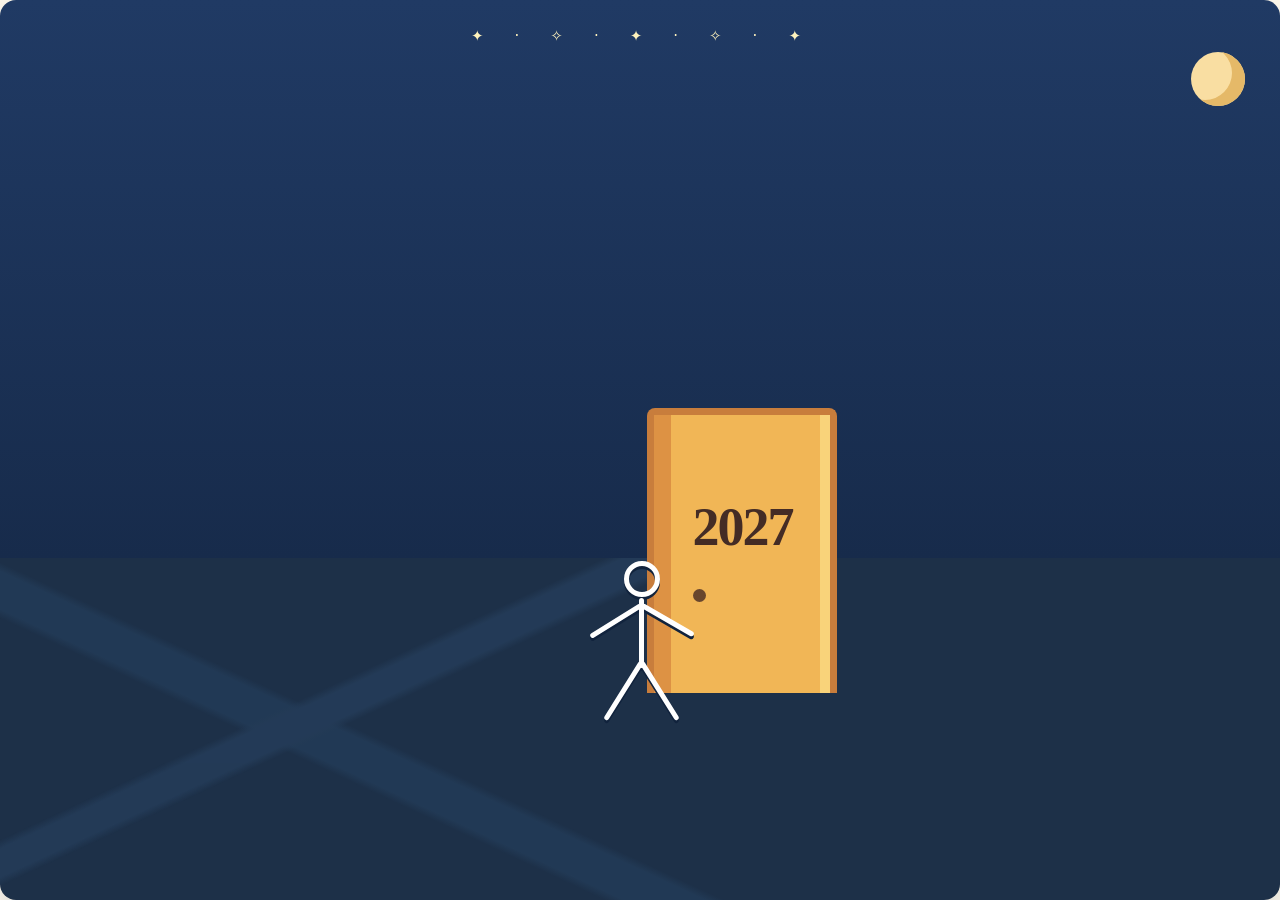
<file: voeux/essai.html>
<!doctype html>
<html lang="fr"><head><meta charset="UTF-8"><meta name="viewport" content="width=device-width, initial-scale=1.0"><title>La porte du Nouvel An</title><style>:root{--ink:#17233a;--night:#17233a;--paper:#fcf7eb;--gold:#f5b940;--mint:#73d0bd;--line:#d9d5ca}*{box-sizing:border-box}body{margin:0;background:var(--paper);color:var(--ink);font:15px/1.45 Inter,system-ui,sans-serif}.app-shell{display:grid;grid-template-columns:310px 1fr;min-height:100vh}.studio{display:flex;flex-direction:column;padding:28px 20px;background:var(--night);color:#fff}.brand{display:flex;gap:12px;margin-bottom:42px}.spark{color:var(--gold);font-size:26px}.brand p,.eyebrow{margin:0 0 4px;font-size:10px;font-weight:800;letter-spacing:.14em}.brand p,.privacy-note{color:#aebbd2}.brand h1{margin:0;font:700 25px/1.03 Georgia,serif}.library-head,.topbar,.preview-head{display:flex;justify-content:space-between;align-items:center}.library-head h2{margin:0;font-size:13px}.icon-button{width:30px;height:30px;border:0;border-radius:50%;background:var(--gold);font-size:22px;cursor:pointer}.animation-list{display:flex;flex-direction:column;gap:6px;min-height:100px;margin:14px 0}.animation-item{padding:10px;border:1px solid transparent;border-radius:8px;background:transparent;color:#fff;text-align:left;cursor:pointer}.animation-item:hover,.animation-item.active{border-color:#405274;background:#263553}.item-name,.item-detail{display:block}.item-name{font-weight:700}.item-detail{color:#b8c2d4;font-size:12px}.library-actions{display:grid;gap:8px;margin-top:auto}.secondary,.danger{padding:9px 11px;border:1px solid var(--line);border-radius:7px;background:#fff;color:var(--ink);font:inherit;font-weight:700;cursor:pointer}.studio .secondary{border-color:#52627e;background:transparent;color:#fff;text-align:center}.import-label input{display:none}.privacy-note{margin:16px 2px 0;font-size:11px}.topbar{padding:28px 42px 20px;border-bottom:1px solid var(--line)}.topbar h2{margin:0;font:700 29px/1 Georgia,serif}.eyebrow{color:#7d766b}.top-actions{display:flex;gap:14px;align-items:center}.top-actions span{color:#667085;font-size:12px}.danger{border-color:#efb2aa;background:#fff4f2;color:#ad382e}.content-grid{display:grid;grid-template-columns:minmax(280px,390px) minmax(450px,1fr);gap:28px;padding:30px 42px}.editor-card{display:flex;flex-direction:column;gap:15px}.editor-card label{font-size:13px;font-weight:800}.editor-card small{color:#777;font-weight:500}input,textarea{display:block;width:100%;margin-top:6px;padding:9px 10px;border:1px solid var(--line);border-radius:7px;background:#fffdf8;color:var(--ink);font:inherit;resize:vertical}input:focus,textarea:focus{outline:2px solid #bce8de;border-color:var(--mint)}.generated-line{margin:0;padding:9px 10px;border-radius:7px;background:#e8f7f3;font-size:13px}.form-actions{display:flex;flex-wrap:wrap;gap:8px}.preview-panel{min-width:0}.preview-head{align-items:flex-end;margin-bottom:10px}.preview-head h2{margin:0;font:700 22px/1 Georgia,serif}.runtime{padding:4px 8px;border-radius:20px;background:#f4e5bd;font-size:11px}.stage{--door-center:58%;--knock-offset:161px;--center-knock-offset:112px;--person-scale:1;--question-position:calc(var(--door-center) - var(--knock-offset) - 60px);position:relative;min-height:540px;overflow:hidden;border-radius:16px;background:linear-gradient(#203a64 0%,#172b4b 62%,#1d3048 62%);box-shadow:0 13px 25px #182a4824;color:#fff}.stage:after{content:"";position:absolute;bottom:0;width:100%;height:38%;background:linear-gradient(155deg,transparent 30%,#284261 31%,#284261 34%,transparent 35%),linear-gradient(25deg,transparent 30%,#25405e 31%,#25405e 35%,transparent 36%);opacity:.6}.stars{position:absolute;top:26px;width:100%;color:#fff3bd;text-align:center;letter-spacing:8px}.moon{position:absolute;top:52px;right:35px;width:54px;height:54px;border-radius:50%;background:#f9dea2;box-shadow:inset -13px -6px #e5b968}.door{position:absolute;z-index:2;bottom:23%;left:var(--door-center);width:190px;height:285px;transform:translateX(-50%);border:7px solid #c87d3c;border-bottom:0;border-radius:8px 8px 0 0;background:#f1b656;box-shadow:inset 17px 0 #dd9244,inset -10px 0 #f9d37a}.door-year{position:absolute;top:85px;width:100%;color:#442c25;text-align:center;font:700 54px/1 Georgia,serif;letter-spacing:-2px}.door-knob{position:absolute;top:174px;left:39px;width:13px;height:13px;border-radius:50%;background:#68462d}.wire-person{position:absolute;z-index:4;bottom:17%;left:8%;width:120px;height:215px;transform-origin:bottom center;filter:drop-shadow(0 3px 0 #11233d)}.head{position:absolute;top:29px;left:43px;width:36px;height:36px;border:5px solid #fff;border-radius:50%}.body,.arm,.leg{position:absolute;width:5px;border-radius:5px;background:#fff;transform-origin:top}.body{top:66px;left:58px;height:70px}.arm{top:73px;height:60px}.arm-left{left:58px;transform:rotate(58deg)}.arm-right{left:58px;transform:rotate(-60deg)}.leg{top:130px;height:68px}.leg-left{left:58px;transform:rotate(26deg)}.leg-right{left:58px;transform:rotate(-27deg)}.sign{position:absolute;top:4px;left:3px;width:54px;height:54px;padding:0;border:4px solid #fff;border-radius:3px;background:#31547a;color:#fff;text-align:center;font:700 38px/47px Georgia,serif;transform:rotate(-7deg);opacity:0;cursor:pointer}.scene-intro .wire-person{animation:run-to-door 2.25s linear forwards,walk-bob .28125s ease-in-out 8 forwards}.scene-intro .leg-left{animation:running-leg .24s linear infinite alternate}.scene-intro .leg-right{animation:running-leg .24s linear infinite alternate-reverse}.scene-intro .arm-left{animation:running-arm .24s linear infinite alternate}.scene-intro .arm-right{animation:running-arm .24s linear infinite alternate-reverse}.scene-question .wire-person,.scene-answers .wire-person{left:var(--question-position);transform:scale(var(--person-scale))}.scene-question .arm-right,.scene-answers .arm-right{animation:arm-up .45s ease-out forwards}.scene-question .leg-left,.scene-answers .leg-left{transform:rotate(58deg)}.scene-question .leg-right,.scene-answers .leg-right{transform:rotate(-12deg)}.scene-question .sign{top:-50px;left:17px;width:205px;min-height:91px;height:auto;padding:10px 12px;opacity:1;transform:rotate(-2deg);font:700 16px/1.08 Georgia,serif;animation:sign-up .45s ease-out forwards}.scene-question .sign small{display:block;margin-top:6px;font:600 13px/1.15 Inter,system-ui,sans-serif}.scene-answers .sign{display:none}.scene-caption{position:absolute;z-index:8;right:8%;bottom:5%;left:8%;text-align:center;font:700 18px Georgia,serif}.answer-button{position:absolute;z-index:10;bottom:10%;left:50%;width:min(310px,80%);padding:15px 18px;transform:translateX(-50%);border:4px solid #fff;border-radius:5px;background:#31547a;color:#fff;box-shadow:0 5px 0 #182b4a;font:700 17px/1.2 Georgia,serif;cursor:pointer}.answer-button:hover{filter:brightness(1.1)}.success{position:absolute;z-index:10;top:22%;left:50%;width:90%;transform:translateX(-50%);color:#fff3bd;text-align:center;font:700 22px/1.2 Georgia,serif}.preview-help{margin:10px 0;color:#6f6b64;font-size:12px}@keyframes run-to-door{from{left:8%}to{left:calc(var(--door-center) - var(--knock-offset))}}@keyframes walk-bob{0%,100%{translate:0 0}50%{translate:0 -5px}}@keyframes running-leg{to{transform:rotate(-32deg)}}@keyframes running-arm{to{transform:rotate(-82deg)}}@keyframes step-aside{from{transform:translateX(0)}to{transform:translateX(-18px)}}@keyframes arm-up{from{transform:rotate(-60deg)}to{transform:rotate(-145deg)}}@keyframes sign-up{from{transform:translateY(50px) rotate(-7deg)}to{transform:translateY(0) rotate(-2deg)}}@media(max-width:980px){.app-shell{grid-template-columns:1fr}.studio{min-height:auto}.animation-list{max-height:180px;overflow:auto}.library-actions{margin-top:10px}.content-grid{grid-template-columns:1fr}.topbar,.content-grid{padding-right:24px;padding-left:24px}}@media(max-width:580px){.topbar{align-items:flex-start;gap:14px}.top-actions{flex-direction:column;align-items:flex-end}.stage{--door-center:63%;--knock-offset:138px;--center-knock-offset:104px;--person-scale:.85;min-height:470px}.door{transform:translateX(-50%) scale(.84);transform-origin:bottom}.wire-person{left:10%;transform:scale(.85);transform-origin:bottom}}
:is(select){display:block;width:100%;margin-top:6px;padding:9px 10px;border:1px solid var(--line);border-radius:7px;background:#fffdf8;color:var(--ink);font:inherit}.answer-library{padding:10px;border:1px solid var(--line);border-radius:7px}.answer-library summary{font-weight:800;cursor:pointer}.answer-library label{display:block;margin-top:10px}.answer-library>small{display:block;margin-top:6px;color:#777;font-size:12px}


      .scene-toss .wire-person { left:33%; animation: pick-up .56s ease-in-out forwards; }
      .scene-toss .sign { top:-50px; left:17px; width:205px; min-height:91px; height:auto; padding:10px 12px; opacity:1; animation: toss-sign .56s ease-in forwards; font:700 16px/1.08 Georgia,serif; }
      @keyframes toss-sign { to { transform:translate(310px,-125px) rotate(36deg); opacity:0; } }
      @keyframes pick-up { 50% { transform:translateY(18px) rotate(13deg); } 100% { transform:translateY(0); } }
    

      .scene-wrong .wire-person { left:var(--question-position); animation: sit-and-cry .45s ease-out forwards; }
      .scene-wrong .wire-person::after { content:"💧"; position:absolute; top:58px; left:82px; font-size:20px; animation: tears .8s ease-in-out infinite; }
      .scene-wrong .answer-button { animation: toss-answer .55s ease-in forwards; pointer-events:none; }
      .scene-wrong .sign { display:none; }
      @keyframes toss-answer { to { transform:translate(340px,-155px) rotate(40deg); opacity:0; } }
      @keyframes sit-and-cry { to { transform:translate(-18px,48px) rotate(72deg); } }
      @keyframes tears { 50% { transform:translateY(12px); opacity:.35; } }
    

      .scene-question .sign { top:auto; bottom:191px; }
      .scene-answers .sign { display:block; top:auto; bottom:191px; left:17px; width:205px; min-height:91px; height:auto; padding:10px 12px; opacity:1; transform:rotate(-2deg); font:700 16px/1.08 Georgia,serif; animation:sign-up .35s ease-out forwards; }
      .scene-wrong .sign { display:block; top:-50px; left:17px; width:205px; min-height:91px; height:auto; padding:10px 12px; opacity:1; animation:toss-sign .56s ease-in forwards; font:700 16px/1.08 Georgia,serif; }
    

      .scene-restart .wire-person { left:var(--question-position); animation:run-away 1.1s ease-in forwards; }
      .scene-restart .sign { opacity:0; }
      @keyframes run-away { to { transform:translateX(-430px) rotate(-8deg); } }
    

      .scene-intro .arm-left { animation: swing-arm-left .28125s ease-in-out 8 alternate forwards; }
      .scene-intro .arm-right { animation: swing-arm-right .28125s ease-in-out 8 alternate forwards; }
      .scene-intro .leg-left { animation: swing-leg-left .28125s ease-in-out 8 alternate forwards; }
      .scene-intro .leg-right { animation: swing-leg-right .28125s ease-in-out 8 alternate forwards; }
      @keyframes swing-arm-left { from { transform:rotate(58deg); } to { transform:rotate(-42deg); } }
      @keyframes swing-arm-right { from { transform:rotate(-60deg); } to { transform:rotate(40deg); } }
      @keyframes swing-leg-left { from { transform:rotate(32deg); } to { transform:rotate(-32deg); } }
      @keyframes swing-leg-right { from { transform:rotate(-32deg); } to { transform:rotate(32deg); } }
    

      .scene-retreat .wire-person { left:var(--question-position); transform:scale(var(--person-scale)); animation:step-back .84s linear forwards, walk-bob .28s ease-in-out 3; }
      .scene-retreat .leg-left { animation:swing-leg-left .28s ease-in-out 3 alternate forwards; }
      .scene-retreat .leg-right { animation:swing-leg-right .28s ease-in-out 3 alternate forwards; }
      .scene-retreat .arm-left { animation:swing-arm-left .28s ease-in-out 3 alternate forwards; }
      .scene-retreat .arm-right { animation:swing-arm-right .28s ease-in-out 3 alternate forwards; }
      @keyframes step-back { from { left:calc(var(--door-center) - var(--knock-offset)); } to { left:var(--question-position); } }
      .scene-knock .wire-person { left:calc(var(--door-center) - var(--knock-offset)); animation: stand-at-door .18s ease-out forwards; }
      .scene-knock .arm-right { height:60px; animation: knock-against-door .18s ease-in-out 9 alternate; }
      .scene-knock .arm-left { transform:rotate(55deg); }
      .scene-knock .leg-left { transform:rotate(40deg); }
      .scene-knock .leg-right { transform:rotate(-15deg); }
      @keyframes stand-at-door { to { transform:scale(var(--person-scale)); } }
      @keyframes knock-against-door { from { transform:rotate(-82deg); } to { transform:rotate(-88deg); } }
    

      .stage { border:none !important; outline:none !important; }
      .head::before,.head::after { content:""; position:absolute; top:9px; width:4px; height:4px; border-radius:50%; background:#fff; }
      .head::before { left:5px; }
      .head::after { right:5px; }
      .scene-intro .head::before,.scene-intro .head::after,
      .scene-retreat .head::before,.scene-retreat .head::after,
      .scene-walking .head::before,.scene-walking .head::after,
      .scene-restart .head::before,.scene-restart .head::after { visibility:hidden; }
      .scene-success.scene-sunrise .head::before,.scene-success.scene-sunrise .head::after { animation:eyes-during-opening 6.5s steps(1,end) forwards; }
      @keyframes eyes-during-opening { 0% { visibility:hidden; } 61.54% { visibility:visible; } 73.85% { visibility:hidden; } 100% { visibility:visible; } }
      .door-reveal { display:none; }
      .scene-success { background:linear-gradient(#172b4b 0%,#203a64 62%,#1d3048 62%); }
      .scene-success::after { display:none; }
      .scene-success.scene-sunrise .stars,.scene-success.scene-sunrise .moon { display:none; }
      .door { overflow:visible; background:transparent; box-shadow:none; }
      .door-panel { position:absolute; inset:0; background:#f1b656; box-shadow:inset 17px 0 #dd9244,inset -10px 0 #f9d37a; transform-origin:right center; }
      .scene-success.scene-sunrise .door-panel { animation:open-door 4.8s ease-in-out forwards; }
      .scene-success .door-reveal { display:block; position:absolute; z-index:1; inset:0; overflow:hidden; background:linear-gradient(#72c8f3 0%,#bfeafb 35%,#fffdf7 51%,#5aa4ca 52%,#28789f 75%,#e3bd72 76%); opacity:0; }
      .scene-success .door-reveal::before { content:""; position:absolute; z-index:1; right:-12%; bottom:-8%; width:125%; height:30%; background:radial-gradient(ellipse at 48% 5%,#f6dfa0 0 8%,transparent 9%),linear-gradient(172deg,transparent 0 36%,#ebcd83 37% 100%); }
      .scene-success .sun { position:absolute; z-index:1; left:16.67%; bottom:48%; width:45px; height:45px; border-radius:50%; background:#ffdc00; box-shadow:0 0 30px #ffe630,0 0 65px #fff0a6; transform:translate(-50%,48px); }
      .scene-success.scene-sunrise .sun { animation:sunrise 20.7s ease-out forwards; }
      .scene-success.scene-sunrise .door-reveal { animation:landscape-appears 20.7s ease-out forwards; }
      .sun-cloud-track { display:none; }
      .scene-success.scene-sunrise .sun-cloud-track { display:block; position:absolute; z-index:2; inset:0; pointer-events:none; animation:cloud-sunrise 20.7s ease-out forwards; }
      .sun-cloud { position:absolute; left:calc(16.67% + 60px); bottom:calc(48% + 18px); width:56px; height:9px; border-radius:50%; background:linear-gradient(90deg,transparent,#fff 25% 75%,transparent); box-shadow:0 3px 4px #68717a80; opacity:0; }
      .scene-success.scene-message-changed .sun-cloud { animation:cloud-passes 5s linear 4s forwards; }
      .scene-success .sea { position:absolute; z-index:2; bottom:24%; width:100%; height:24%; background:linear-gradient(#f9ffff 0 2px,#69b8da 3px,#28789f 100%); opacity:.82; }
      .trash-bag { display:none; }
      .scene-success.scene-sunrise .trash-bag { display:flex; position:absolute; z-index:1; left:-170px; bottom:25%; width:145px; height:98px; align-items:center; justify-content:center; padding:15px 12px 10px; border-radius:48% 46% 42% 44%; background:linear-gradient(135deg,#24272b,#020303 68%); box-shadow:inset 14px 8px 18px #555a60,4px 7px 8px #143e59aa; color:#fff; font:700 15px/1.05 Georgia,serif; text-align:center; transform:rotate(-8deg); animation:trash-crosses-sea 20.7s linear forwards; }
      .scene-success.scene-sunrise .trash-bag::before { content:""; position:absolute; top:-16px; left:53px; width:35px; height:23px; border-radius:50% 50% 20% 20%; background:#111315; transform:rotate(8deg); }
      .caravel { display:none; }
      .scene-success.scene-sunrise .caravel { display:block; position:absolute; z-index:1; left:calc(100% + 25px); bottom:31%; width:180px; height:125px; animation:caravel-arrives 19.625s ease-out forwards; }
      .caravel-side { z-index:0; }
      .caravel-side::before { content:""; position:absolute; z-index:0; bottom:0; left:10px; width:160px; height:38px; border-radius:0 0 50% 50%; background:linear-gradient(#8b4e2c,#492719); box-shadow:inset 0 -10px #2d1711,0 7px 7px #143e5988; }
      .caravel-year { position:absolute; z-index:5; bottom:8px; left:10px; width:160px; color:#fff4d0; text-align:center; font:700 21px/1 Georgia,serif; letter-spacing:1px; text-shadow:1px 1px 2px #2d1711; }
      .caravel-turn { position:absolute; inset:0; transform-style:preserve-3d; animation:caravel-turn-away 19.625s ease-in-out forwards; }
      .caravel-side,.caravel-stern { position:absolute; inset:0; backface-visibility:hidden; }
      .caravel-stern { transform:rotateY(90deg); }
      .caravel-stern::before { content:""; position:absolute; bottom:0; left:47px; width:86px; height:39px; border-radius:0 0 35% 35%; background:linear-gradient(#8b4e2c,#492719); box-shadow:inset 0 -10px #2d1711,0 7px 7px #143e5988; }
      .caravel-stern::after { content:"2027"; position:absolute; z-index:3; bottom:8px; left:66px; color:#f7e6b9; font:700 17px/1 Georgia,serif; text-shadow:1px 1px #2d1711; }
      .caravel-stern .caravel-sail { left:56px; width:68px; clip-path:polygon(50% 0,100% 100%,0 100%); }
      @keyframes caravel-turn-away { 0%,56.0475% { transform:rotateY(0deg); } 80%,100% { transform:rotateY(-90deg); } }
      .caravel-mast { position:absolute; z-index:2; bottom:30px; left:87px; width:6px; height:102px; background:#57321e; }
      .caravel-sail { position:absolute; z-index:1; bottom:49px; width:70px; height:78px; background:#f5e6bd; box-shadow:inset -8px 0 #d3b77f; }
      .caravel-sail.left { left:18px; clip-path:polygon(100% 0,100% 100%,0 100%); }
      .caravel-sail.right { left:93px; clip-path:polygon(0 0,100% 100%,0 100%); }
      .caravel-flag { position:absolute; z-index:3; bottom:125px; left:90px; width:34px; height:20px; background:#ba463b; clip-path:polygon(0 0,100% 25%,0 100%); }
      .new-year-message { display:none; }
      .scene-success.scene-sunrise .new-year-message { display:block; position:absolute; z-index:7; top:calc(77% - 285px); left:58%; width:270px; max-height:0; overflow:hidden; padding:0 18px; transform:translate(-50%,-45px); border-radius:2px; background:#fff7df; box-shadow:0 5px 12px #17233a88; color:#4c3126; font:700 19px/1.22 Georgia,serif; text-align:center; animation:unroll-new-year-message 2.4s ease-out 6s forwards; }
      .scene-success.scene-sunrise .new-year-message::before { content:""; display:block; height:9px; margin:0 -18px 10px; background:#d6a653; }
      .scene-success.scene-message-rolling .new-year-message { animation:roll-up-new-year-message 1s ease-in forwards; }
      .scene-success.scene-message-changed .new-year-message { animation:unroll-new-year-message 1s ease-out forwards; }
      .scene-success.scene-message-final-rolling .new-year-message { animation:roll-up-new-year-message 1s ease-in forwards; }
      .scene-success.scene-message-final .new-year-message { animation:unroll-new-year-message 1s ease-out forwards; }
      .message-after,.message-final { display:none; }
      .scene-success.scene-message-changed .message-before { display:none; }
      .scene-success.scene-message-changed .message-after { display:block; }
      .scene-success.scene-message-final .message-after { display:none; }
      .scene-success.scene-message-final .message-final { display:block; }
      .scene-success .wire-person { z-index:6; bottom:17%; }
      .scene-success.scene-walking .wire-person { left:var(--question-position); animation:walk-to-door 2.6s linear forwards, walk-bob 0.2888889s ease-in-out 9; }
      .scene-success.scene-walking .leg-left { animation:walk-leg-left 0.2888889s ease-in-out 9 alternate; }
      .scene-success.scene-walking .leg-right { animation:walk-leg-right 0.2888889s ease-in-out 9 alternate; }
      .scene-success.scene-walking .arm-left { animation:walk-arm-left 0.2888889s ease-in-out 9 alternate; }
      .scene-success.scene-walking .arm-right { animation:walk-arm-right 0.2888889s ease-in-out 9 alternate; }
      .scene-success.scene-final-knock .wire-person { left:calc(var(--door-center) - var(--knock-offset)); transform:scale(var(--person-scale)); }
      .scene-success.scene-final-knock .arm-right { height:60px; animation:knock-against-door .18s ease-in-out 9 alternate; }
      .scene-success.scene-final-knock .arm-left { transform:rotate(55deg); }
      .scene-success.scene-final-knock .leg-left { transform:rotate(40deg); }
      .scene-success.scene-final-knock .leg-right { transform:rotate(-15deg); }
      .scene-success.scene-sunrise .wire-person { left:calc(var(--door-center) - var(--knock-offset)); transform:scale(var(--person-scale)); animation:move-aside-for-caravel 6.5s ease-out forwards; }
      .scene-success.scene-sunrise .leg-left { animation:return-leg-left .5s ease-in-out 8 alternate, return-leg-left .425s ease-in-out 4.8s 4 alternate; }
      .scene-success.scene-sunrise .leg-right { animation:return-leg-right .5s ease-in-out 8 alternate, return-leg-right .425s ease-in-out 4.8s 4 alternate; }
      .scene-success.scene-sunrise .arm-left { animation:caravel-gestures 19.625s ease-in-out forwards; }
      .scene-success.scene-sunrise .arm-right { animation:fold-right-arm 6.5s ease-in-out forwards; }
      .scene-success.scene-message-final .arm-right { animation:raise-final-arm .7s ease-in-out forwards; }
      .scene-success .sign { display:none; }
      .scene-success .success { top:7%; animation:fade-in 1.2s ease-out forwards; }
      @keyframes open-door { to { transform:perspective(500px) rotateY(102deg); } }
      @keyframes fold-right-arm { 0% { transform:rotate(-60deg); } 5%,73.85% { transform:rotate(-12deg); } 81%,100% { transform:rotate(-60deg); } }
      @keyframes raise-final-arm { from { transform:rotate(-60deg); } to { transform:rotate(-145deg); } }
      @keyframes caravel-arrives { 0% { left:calc(100% + 25px); bottom:31%; opacity:1; transform:translateY(0) rotate(-1deg) scale(1); } 15.2675% { transform:translateY(-5px) rotate(1deg) scale(1); } 28.0204% { transform:translateY(3px) rotate(-1deg) scale(1); } 30.571% { left:calc(58% - 90px); bottom:31%; transform:translateY(0) rotate(0) scale(1); } 56.0475% { left:calc(58% - 90px); bottom:31%; opacity:1; transform:translateY(0) rotate(0) scale(1); } 100% { left:-220px; bottom:42%; opacity:0; transform:translateY(0) rotate(-5deg) scale(.16); } }
      @keyframes unroll-new-year-message { 0% { max-height:0; padding-top:0; padding-bottom:0; transform:translate(-50%,-45px); } 28% { transform:translate(-50%,0); } 100% { max-height:130px; padding-top:14px; padding-bottom:16px; transform:translate(-50%,0); } }
      @keyframes roll-up-new-year-message { 0% { max-height:130px; padding-top:14px; padding-bottom:16px; transform:translate(-50%,0); } 72% { transform:translate(-50%,0); } 100% { max-height:0; padding-top:0; padding-bottom:0; transform:translate(-50%,-45px); } }
      @keyframes move-aside-for-caravel {
        0% { left:calc(var(--door-center) - var(--knock-offset)); transform:scale(var(--person-scale)); }
        18.46% { transform:translate(-34%,-5px); }
        36.92% { transform:translate(-18%,0); }
        61.54%,73.85% { left:72%; transform:translate(-50%,35px); }
        100% { left:calc(var(--door-center) + 50px); transform:translate(-50%,35px) scale(var(--person-scale)); }
      }
      @keyframes caravel-gestures {
        0%,16.31% { transform:rotate(58deg); }
        17.85%,42.8% { transform:rotate(12deg); }
        45%,50%,55% { transform:rotate(100deg); }
        47.5%,52.5%,56% { transform:rotate(58deg); }
        58%,62%,66%,70%,74%,78%,82%,86%,90%,94% { transform:rotate(145deg); }
        60%,64%,68%,72%,76%,80%,84%,88%,92%,96% { transform:rotate(157deg); }
        100% { transform:rotate(145deg); }
      }
      @keyframes walk-to-door { from { left:var(--question-position); transform:scale(var(--person-scale)); } to { left:calc(var(--door-center) - var(--knock-offset)); transform:scale(var(--person-scale)); } }
      @keyframes walk-leg-left { from { transform:rotate(32deg); } to { transform:rotate(-32deg); } }
      @keyframes walk-leg-right { from { transform:rotate(-32deg); } to { transform:rotate(32deg); } }
      @keyframes return-leg-left { from { transform:rotate(26deg); } to { transform:rotate(-28deg); } }
      @keyframes return-leg-right { from { transform:rotate(-27deg); } to { transform:rotate(28deg); } }
      @keyframes walk-arm-left { from { transform:rotate(58deg); } to { transform:rotate(-42deg); } }
      @keyframes walk-arm-right { from { transform:rotate(-60deg); } to { transform:rotate(40deg); } }
      @keyframes sunrise { to { transform:translate(-50%,-115px); } }
      @keyframes cloud-sunrise { from { transform:translateY(48px); } to { transform:translateY(-115px); } }
      @keyframes cloud-passes { 0% { left:calc(16.67% + 60px); opacity:1; } 95% { opacity:1; } 100% { left:-60px; opacity:0; } }
      @keyframes landscape-appears { from { opacity:0; filter:saturate(.75) brightness(.32); } to { opacity:1; filter:saturate(.85) brightness(1.15); } }
      @keyframes trash-crosses-sea { 0% { left:-170px; bottom:25%; opacity:0; transform:rotate(8deg) scale(1); } 5% { opacity:1; } 50% { transform:rotate(-5deg) scale(1); } 96% { opacity:1; transform:rotate(7deg) scale(.135); } 100% { left:calc(100% + 165px); bottom:45%; opacity:0; transform:rotate(7deg) scale(.125); } }
      @keyframes fade-in { from { opacity:0; } to { opacity:1; } }
    

      .scene-wrong .wire-person { animation:sit-and-fade 4s ease-in forwards; }
      @keyframes sit-and-fade { 0% { opacity:1; transform:translate(0,0); } 15% { transform:translate(-18px,48px) rotate(72deg); } 72% { opacity:1; transform:translate(-18px,48px) rotate(72deg); } 100% { opacity:0; transform:translate(-18px,48px) rotate(72deg); } }
    
body { margin: 0; } .stage { width: 100%; min-height: 100vh; min-height: 100svh; }</style></head><body><div id="stage" class="stage scene-intro" tabindex="0" aria-label="Aperçu de l'animation. Cliquez sur la question lorsqu'elle apparaît.">
              <div class="stars" aria-hidden="true">✦　·　✧　·　✦　·　✧　·　✦</div>
              <div class="moon" aria-hidden="true"></div>
              <div class="door-reveal" aria-hidden="true"><div class="sun"></div><div class="sun-cloud-track"><div class="sun-cloud"></div></div><div class="sea"></div></div>
              <div class="trash-bag" aria-hidden="true">Tes embrouilles<br>2026</div>
              <div class="caravel" aria-hidden="true"><div class="caravel-turn"><div class="caravel-side"><span class="caravel-year">2027</span><div class="caravel-mast"></div><div class="caravel-sail left"></div><div class="caravel-sail right"></div><div class="caravel-flag"></div></div><div class="caravel-stern"><div class="caravel-mast"></div><div class="caravel-sail"></div><div class="caravel-flag"></div></div></div></div>
              <div class="door" aria-label="Porte de l'année 2027"><div class="door-panel"><div class="door-year"><span class="year-left">20</span><span class="year-right">27</span></div><div class="door-knob"></div></div></div>
              <div class="new-year-message"><span class="message-before">Embarque vers une bonne et heureuse nouvelle année</span><span class="message-after">Vogue vers un horizon dégagé</span><span class="message-final">À l’an prochain !</span></div>
              <div id="wire-person" class="wire-person"><div class="head"></div><div class="body"></div><div class="arm arm-left"></div><div class="arm arm-right"></div><div class="leg leg-left"></div><div class="leg leg-right"></div><button id="sign" class="sign" type="button" aria-live="polite">?</button></div>
              <p id="scene-caption" class="scene-caption" aria-live="polite"></p>
              <button id="answer-button" class="answer-button" type="button" hidden=""></button>
              <div id="success" class="success" hidden=""></div>
            </div><script>const DEFAULT_SILLY = ["Le canard qui t'enseignait le ski nautique","Un concours de chaussettes dépareillées","La fois où mon grille-pain t'a demandé un autographe","Une sieste héroïque dans un bac à glaçons","Notre rendez-vous secret avec trois pingouins","Le jour où ta plante verte a gagné au karaoké","Quand tu as publié : Le mystère du croissant disparu","Qund tu as voulu courir le  marathon en chaussures de ski","Comment j'ai apprécié ta recette de soupe au chocolat","Le pigeon qui connaissait nos prénoms","L'invasion des confettis dans le salon","Le cours de salsa avec une lampe torche"];
const item = {"addressForm":"tu","question":"","correctAnswer":"Pas de souvenir en commun","sillyAnswers":["Le canard qui t'enseignait le ski nautique","Un concours de chaussettes dépareillées","La fois où mon grille-pain t'a demandé un autographe","Une sieste héroïque dans un bac à glaçons","Notre rendez-vous secret avec trois pingouins","Le jour où ta plante verte a gagné au karaoké","Quand tu as publié : Le mystère du croissant disparu","Qund tu as voulu courir le  marathon en chaussures de ski","Comment j'ai apprécié ta recette de soupe au chocolat","Le pigeon qui connaissait nos prénoms","L'invasion des confettis dans le salon","Le cours de salsa avec une lampe torche"]};
let currentRound = [], remainingSillyAnswers = [], signIndex = 0, timer;
const $ = id => document.getElementById(id);
function current(){ return item; }
function shuffle(items){ return [...items].sort(() => Math.random() - .5); }
function makeRound(){
  const item = current();
  const pool = item.sillyAnswers.length >= 3 ? item.sillyAnswers : [...item.sillyAnswers, ...DEFAULT_SILLY];
  const nonsense = [];
  while (nonsense.length < 3) {
    if (!remainingSillyAnswers.length) remainingSillyAnswers = shuffle(pool);
    const different = remainingSillyAnswers.findIndex(answer => !nonsense.includes(answer));
    nonsense.push(remainingSillyAnswers.splice(different < 0 ? 0 : different, 1)[0]);
  }
  return [...nonsense, item.correctAnswer || "La bonne réponse !"];
}
function resetPreview(){ clearTimeout(timer); signIndex = 0; remainingSillyAnswers = []; currentRound = makeRound(); const stage = $("stage"); stage.className = "stage scene-intro"; const sign = $("sign"); sign.textContent = "?"; sign.onclick = null; $("answer-button").hidden = true; $("success").hidden = true; $("scene-caption").textContent = ""; timer = setTimeout(showKnock, 2300); }
function showKnock(){ $("stage").className = "stage scene-knock"; timer = setTimeout(showRetreat, 1900); }
function showRetreat(){ $("stage").className = "stage scene-retreat"; timer = setTimeout(showIntroSign, 840); }
function showIntroSign(){ const sign = $("sign"); $("stage").className = "stage scene-question"; sign.textContent = "Il nous faut le sésame !"; sign.onclick = null; $("scene-caption").textContent = ""; timer = setTimeout(showQuestion, 1800); }
function showQuestion(){ clearTimeout(timer); const sign = $("sign"); $("stage").className = "stage scene-question"; sign.textContent = "Quel souvenir a-t-on en commun ?"; sign.onclick = null; $("scene-caption").textContent = ""; timer = setTimeout(showPromptSign, 3000); }
function showPromptSign(){ clearTimeout(timer); const sign = $("sign"); $("stage").className = "stage scene-question"; sign.textContent = current().addressForm === "vous" ? "Cliquez si vous vous en souvenez" : "Clique si tu t’en souviens"; sign.onclick = showNextSign; $("scene-caption").textContent = ""; timer = setTimeout(showNextSign, 3000); }
function wrongAnswer(){ clearTimeout(timer); $("stage").className = "stage scene-wrong"; $("scene-caption").textContent = "Oh non…"; timer = setTimeout(resetPreview, 4000); }
function restartSequence(){ clearTimeout(timer); $("stage").className = "stage scene-restart"; $("scene-caption").textContent = ""; timer = setTimeout(resetPreview, 1100); }
function showNextSign(){ clearTimeout(timer); $("stage").className = "stage scene-answers"; const sign = $("sign"); $("answer-button").hidden = true; sign.textContent = currentRound[signIndex]; sign.onclick = () => { clearTimeout(timer); if (signIndex === 3) success(); else wrongAnswer(); }; $("scene-caption").textContent = ""; timer = setTimeout(() => { signIndex = (signIndex + 1) % 4; if (signIndex === 0) currentRound = makeRound(); showNextSign(); }, 3000); }
function success(){ clearTimeout(timer); $("stage").className = "stage scene-success scene-walking"; $("answer-button").hidden = true; $("success").hidden = false; $("scene-caption").textContent = ""; timer = setTimeout(() => { $("stage").className = "stage scene-success scene-final-knock"; timer = setTimeout(() => { $("stage").className = "stage scene-success scene-sunrise"; timer = setTimeout(() => { $("stage").classList.add("scene-message-rolling"); timer = setTimeout(() => { $("stage").classList.replace("scene-message-rolling", "scene-message-changed"); timer = setTimeout(() => { $("stage").classList.add("scene-message-final-rolling"); timer = setTimeout(() => { $("stage").classList.replace("scene-message-final-rolling", "scene-message-final"); }, 1000); }, 9000); }, 1000); }, 13000); }, 1620); }, 2600); }
resetPreview();</script></body></html>
</file>
